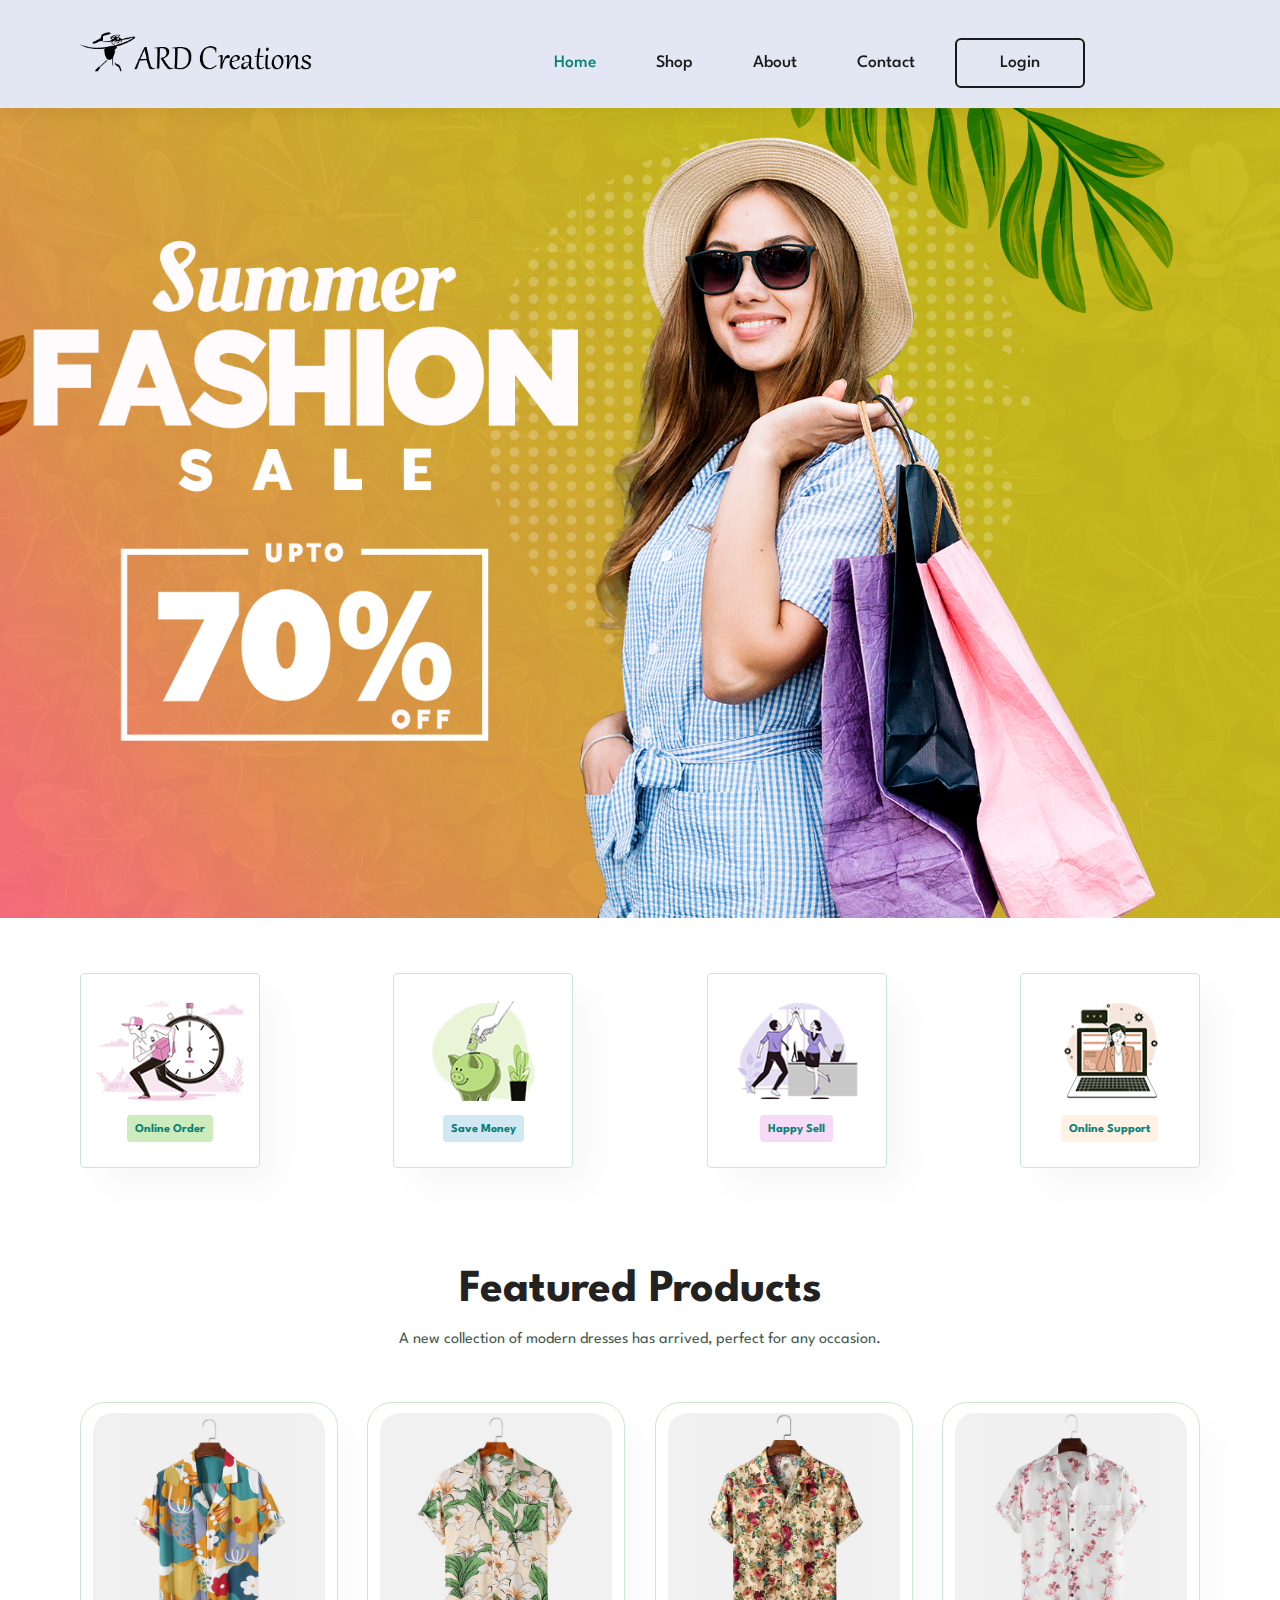
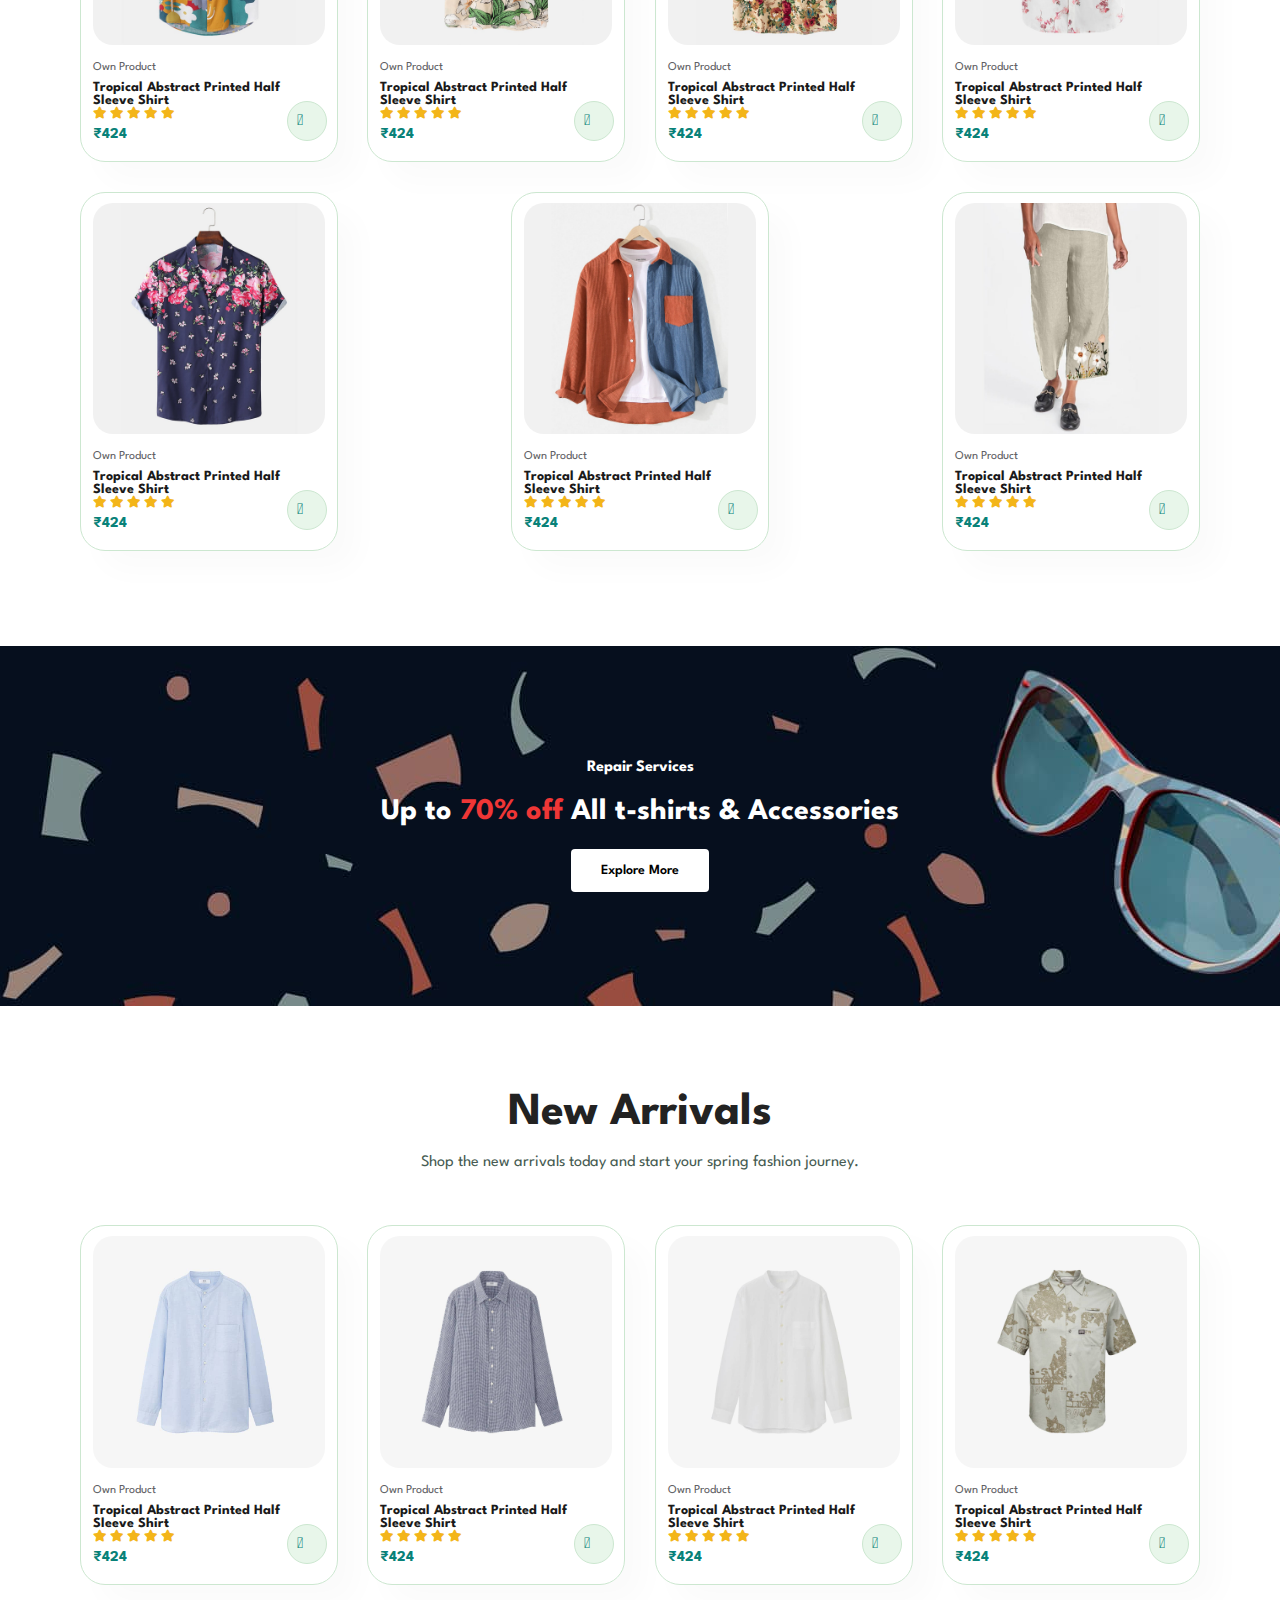
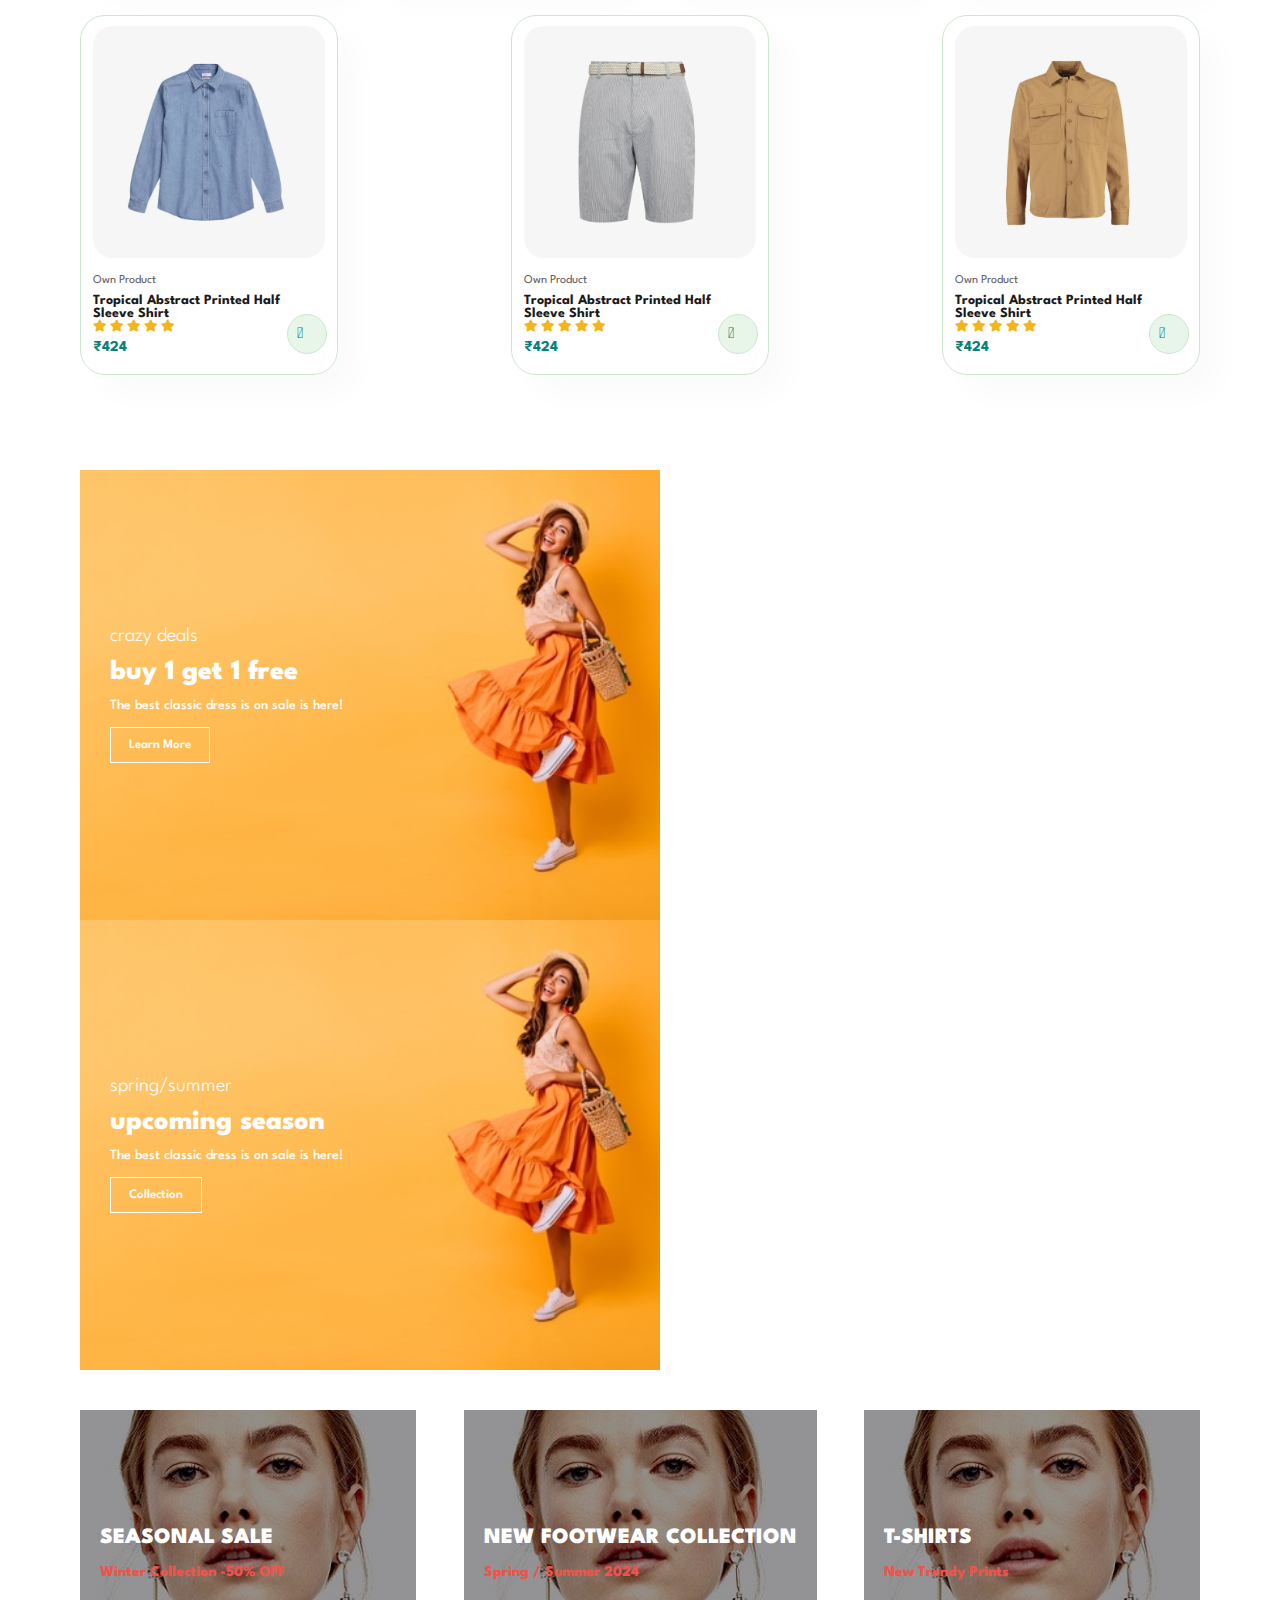
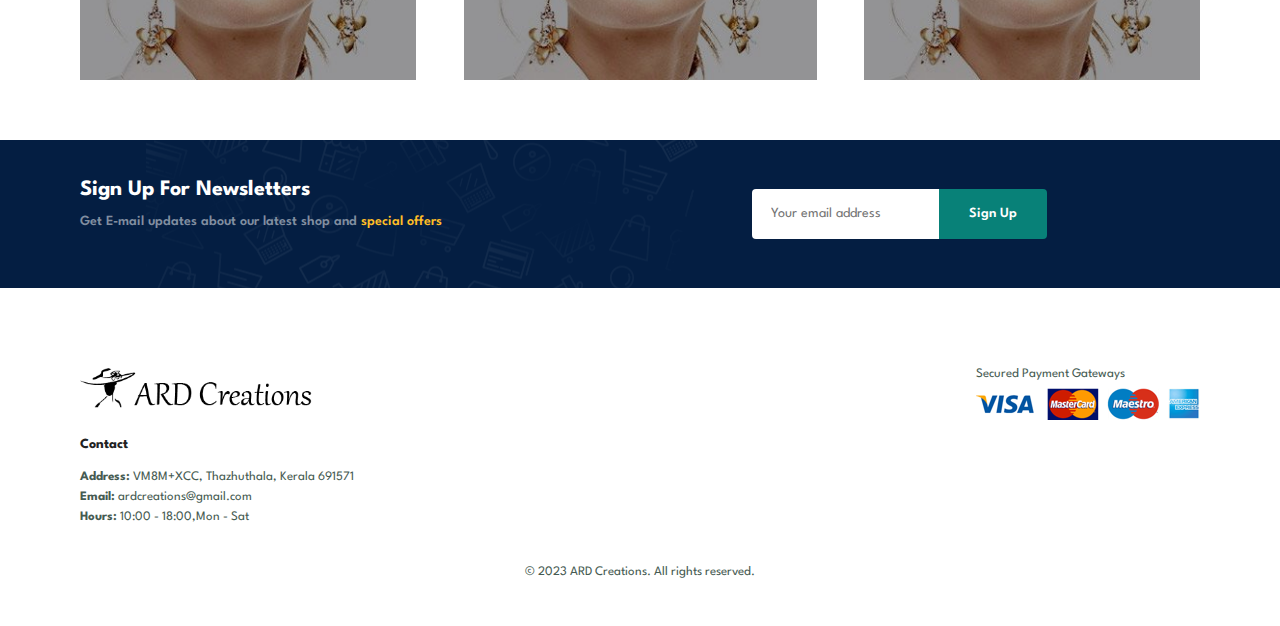
<file: index.html>
<!DOCTYPE html>
<html lang="en">

    <head>
        <meta charset="UTF-8">
        <meta http-equiv="X-UA-Compatible" content="IE=edge">
        <meta name="viewport" content="width=device-width, initial-scale=1.0">
        <title>ARD Creations</title>
        <link rel="stylesheet" href="https://pro.fontawesome.com/releases/v5.10.0/css/all.css" />
        <link rel="stylesheet" href="style.css">
    </head>

    <body>
        <section id="header">
            <a href="index.html"><img src="img/logo.png" class="logo" alt="ARD Creations"></a>
            <div>
                <ul id="navbar">
                    <li><a class="active" href="index.html">Home</a></li>
                    <li><a href="shop.html">Shop</a></li>
                    <li><a href="about.html">About</a></li>
                    <li><a href="contact.html">Contact</a></li>
                    <li><button onclick="window.location.href='login-signup.html'" class="btnLogin-popup">Login</button></li>
                    <li><a id="lg-bag" href="cart.html"><i class="far fa-shopping-bag fa-2x"></i></a></li>
                    <a href="#" id="close"><i class="far fa-times fa-2x"></i></a>
                </ul>
            </div>
            <div id="mobile">
                <a href="cart.html"><i class="far fa-shopping-bag fa-2x"></i></a>
                <i id="bar" class="fas fa-outdent fa-2x"></i>
            </div>
        </section>

        <section id="sale">
            <!--Image linked in css -->
        </section>

        <section id="feature" class="section-p1">
            <div class="fe-box">
                <img src="img/features/f2.png" alt="Online Order">
                <h6>Online Order</h6>
            </div>
            <div class="fe-box">
                <img src="img/features/f3.png" alt="Save Money">
                <h6>Save Money</h6>
            </div>
            <div class="fe-box">
                <img src="img/features/f5.png" alt="Happy sell">
                <h6>Happy Sell</h6>
            </div>
            <div class="fe-box">
                <img src="img/features/f6.png" alt="Online Support">
                <h6>Online Support</h6>
            </div>
        </section>

        <section id="product1" class="section-p1">
            <h2>Featured Products</h2>
            <p>A new collection of modern dresses has arrived, perfect for any occasion.</p>
            <div class="product-container">
                <div class="product">
                    <img src="img/products/f1.jpg" alt="">
                    <div class="description">
                        <span>Own Product</span>
                        <h5>Tropical Abstract Printed Half Sleeve Shirt</h5>
                        <div class="star">
                            <i class="fas fa-star"></i>
                            <i class="fas fa-star"></i>
                            <i class="fas fa-star"></i>
                            <i class="fas fa-star"></i>
                            <i class="fas fa-star"></i>
                            <h4>₹424</h4>
                        </div>
                        <i class="fal fa-shopping-cart cart"></i>
                    </div>
                </div>
                <div class="product">
                    <img src="img/products/f2.jpg" alt="">
                    <div class="description">
                        <span>Own Product</span>
                        <h5>Tropical Abstract Printed Half Sleeve Shirt</h5>
                        <div class="star">
                            <i class="fas fa-star"></i>
                            <i class="fas fa-star"></i>
                            <i class="fas fa-star"></i>
                            <i class="fas fa-star"></i>
                            <i class="fas fa-star"></i>
                            <h4>₹424</h4>
                        </div>
                        <i class="fal fa-shopping-cart cart"></i>
                    </div>
                </div>
                <div class="product">
                    <img src="img/products/f3.jpg" alt="">
                    <div class="description">
                        <span>Own Product</span>
                        <h5>Tropical Abstract Printed Half Sleeve Shirt</h5>
                        <div class="star">
                            <i class="fas fa-star"></i>
                            <i class="fas fa-star"></i>
                            <i class="fas fa-star"></i>
                            <i class="fas fa-star"></i>
                            <i class="fas fa-star"></i>
                            <h4>₹424</h4>
                        </div>
                        <i class="fal fa-shopping-cart cart"></i>
                    </div>
                </div>
                <div class="product">
                    <img src="img/products/f4.jpg" alt="">
                    <div class="description">
                        <span>Own Product</span>
                        <h5>Tropical Abstract Printed Half Sleeve Shirt</h5>
                        <div class="star">
                            <i class="fas fa-star"></i>
                            <i class="fas fa-star"></i>
                            <i class="fas fa-star"></i>
                            <i class="fas fa-star"></i>
                            <i class="fas fa-star"></i>
                            <h4>₹424</h4>
                        </div>
                        <i class="fal fa-shopping-cart cart"></i>
                    </div>
                </div>
                <div class="product">
                    <img src="img/products/f5.jpg" alt="">
                    <div class="description">
                        <span>Own Product</span>
                        <h5>Tropical Abstract Printed Half Sleeve Shirt</h5>
                        <div class="star">
                            <i class="fas fa-star"></i>
                            <i class="fas fa-star"></i>
                            <i class="fas fa-star"></i>
                            <i class="fas fa-star"></i>
                            <i class="fas fa-star"></i>
                            <h4>₹424</h4>
                        </div>
                        <i class="fal fa-shopping-cart cart"></i>
                    </div>
                </div>
                <div class="product">
                    <img src="img/products/f6.jpg" alt="">
                    <div class="description">
                        <span>Own Product</span>
                        <h5>Tropical Abstract Printed Half Sleeve Shirt</h5>
                        <div class="star">
                            <i class="fas fa-star"></i>
                            <i class="fas fa-star"></i>
                            <i class="fas fa-star"></i>
                            <i class="fas fa-star"></i>
                            <i class="fas fa-star"></i>
                            <h4>₹424</h4>
                        </div>
                        <i class="fal fa-shopping-cart cart"></i>
                    </div>
                </div>
                <div class="product">
                    <img src="img/products/f7.jpg" alt="">
                    <div class="description">
                        <span>Own Product</span>
                        <h5>Tropical Abstract Printed Half Sleeve Shirt</h5>
                        <div class="star">
                            <i class="fas fa-star"></i>
                            <i class="fas fa-star"></i>
                            <i class="fas fa-star"></i>
                            <i class="fas fa-star"></i>
                            <i class="fas fa-star"></i>
                            <h4>₹424</h4>
                        </div>
                        <i class="fal fa-shopping-cart cart"></i>
                    </div>
                </div>
            </div>
        </section>

        <section id="banner" class="section-m1">
            <h4>Repair Services</h4>
            <h2>Up to <span>70% off</span> All t-shirts & Accessories</h2>
            <button class="normal">Explore More</button>
        </section>
        
        <section id="product1" class="section-p1">
            <h2>New Arrivals</h2>
            <p>Shop the new arrivals today and start your spring fashion journey.</p>
            <div class="product-container">
                <div class="product">
                    <img src="img/products/n1.jpg" alt="">
                    <div class="description">
                        <span>Own Product</span>
                        <h5>Tropical Abstract Printed Half Sleeve Shirt</h5>
                        <div class="star">
                            <i class="fas fa-star"></i>
                            <i class="fas fa-star"></i>
                            <i class="fas fa-star"></i>
                            <i class="fas fa-star"></i>
                            <i class="fas fa-star"></i>
                            <h4>₹424</h4>
                        </div>
                        <i class="fal fa-shopping-cart cart"></i>
                    </div>
                </div>
                <div class="product">
                    <img src="img/products/n2.jpg" alt="">
                    <div class="description">
                        <span>Own Product</span>
                        <h5>Tropical Abstract Printed Half Sleeve Shirt</h5>
                        <div class="star">
                            <i class="fas fa-star"></i>
                            <i class="fas fa-star"></i>
                            <i class="fas fa-star"></i>
                            <i class="fas fa-star"></i>
                            <i class="fas fa-star"></i>
                            <h4>₹424</h4>
                        </div>
                        <i class="fal fa-shopping-cart cart"></i>
                    </div>
                </div>
                <div class="product">
                    <img src="img/products/n3.jpg" alt="">
                    <div class="description">
                        <span>Own Product</span>
                        <h5>Tropical Abstract Printed Half Sleeve Shirt</h5>
                        <div class="star">
                            <i class="fas fa-star"></i>
                            <i class="fas fa-star"></i>
                            <i class="fas fa-star"></i>
                            <i class="fas fa-star"></i>
                            <i class="fas fa-star"></i>
                            <h4>₹424</h4>
                        </div>
                        <i class="fal fa-shopping-cart cart"></i>
                    </div>
                </div>
                <div class="product">
                    <img src="img/products/n4.jpg" alt="">
                    <div class="description">
                        <span>Own Product</span>
                        <h5>Tropical Abstract Printed Half Sleeve Shirt</h5>
                        <div class="star">
                            <i class="fas fa-star"></i>
                            <i class="fas fa-star"></i>
                            <i class="fas fa-star"></i>
                            <i class="fas fa-star"></i>
                            <i class="fas fa-star"></i>
                            <h4>₹424</h4>
                        </div>
                        <i class="fal fa-shopping-cart cart"></i>
                    </div>
                </div>
                <div class="product">
                    <img src="img/products/n5.jpg" alt="">
                    <div class="description">
                        <span>Own Product</span>
                        <h5>Tropical Abstract Printed Half Sleeve Shirt</h5>
                        <div class="star">
                            <i class="fas fa-star"></i>
                            <i class="fas fa-star"></i>
                            <i class="fas fa-star"></i>
                            <i class="fas fa-star"></i>
                            <i class="fas fa-star"></i>
                            <h4>₹424</h4>
                        </div>
                        <i class="fal fa-shopping-cart cart"></i>
                    </div>
                </div>
                <div class="product">
                    <img src="img/products/n6.jpg" alt="">
                    <div class="description">
                        <span>Own Product</span>
                        <h5>Tropical Abstract Printed Half Sleeve Shirt</h5>
                        <div class="star">
                            <i class="fas fa-star"></i>
                            <i class="fas fa-star"></i>
                            <i class="fas fa-star"></i>
                            <i class="fas fa-star"></i>
                            <i class="fas fa-star"></i>
                            <h4>₹424</h4>
                        </div>
                        <i class="fal fa-shopping-cart cart"></i>
                    </div>
                </div>
                <div class="product">
                    <img src="img/products/n7.jpg" alt="">
                    <div class="description">
                        <span>Own Product</span>
                        <h5>Tropical Abstract Printed Half Sleeve Shirt</h5>
                        <div class="star">
                            <i class="fas fa-star"></i>
                            <i class="fas fa-star"></i>
                            <i class="fas fa-star"></i>
                            <i class="fas fa-star"></i>
                            <i class="fas fa-star"></i>
                            <h4>₹424</h4>
                        </div>
                        <i class="fal fa-shopping-cart cart"></i>
                    </div>
                </div>
            </div>
        </section>

        <section id="sm-banner" class="section-p1">

            <div class="banner-box">
                <h4>crazy deals</h4>
                <h2>buy 1 get 1 free</h2>
                <span>The best classic dress is on sale is here!</span>
                <button class="white">Learn More</button>
            </div>

            <div class="banner-box">
                <!-- image : b10.jpg -->
                <h4>spring/summer</h4>
                <h2>upcoming season</h2>
                <span>The best classic dress is on sale is here!</span>
                <button class="white">Collection</button>
            </div>

        </section>

        <section id="banner-small">

            <div class="banner-box">
                <h2>SEASONAL SALE</h2>
                <h3>Winter Collection -50% OFF</h3>
            </div>

            <div class="banner-box">
                <!-- image: b4.jpg -->
                <h2>NEW FOOTWEAR COLLECTION</h2>
                <h3>Spring / Summer 2024</h3>
            </div>

            <div class="banner-box">
                <!-- image:b15.jpg -->
                <h2>T-SHIRTS</h2>
                <h3>New Trendy Prints</h3>
            </div>

        </section>

        

        <section id="newsletter" class="section-p1 section-m1">
            <div class="newstext">
                <h4>Sign Up For Newsletters</h4>
                <p>Get E-mail updates about our latest shop and <span>special offers</span></p>
            </div>
            <div class="form">
                <label>
                    <input placeholder="Your email address" type="text">
                </label>
                <button class="normal">Sign Up</button>
            </div>
        </section>

        <footer class="section-p1">
            <div class="col">
                <img class="logo" src="img/logo.png" alt="ARD Creations">
                <h4>Contact</h4>
                <p><strong>Address: </strong>VM8M+XCC, Thazhuthala, Kerala 691571</p>
                <p><strong>Email: </strong>ardcreations@gmail.com</p>
                <p><strong>Hours: </strong>10:00 - 18:00,Mon - Sat</p>
            </div>
            <div class="col install">
                <p>Secured Payment Gateways</p>
                <img src="img/pay/pay.png" alt="VISA, MasterCard, Maestro">
            </div>
            <div class="copyright">
                <br>
                <p>© 2023 ARD Creations. All rights reserved.</p>
            </div>
        </footer>

        <script src="script.js"></script>
    </body>

</html>
</file>
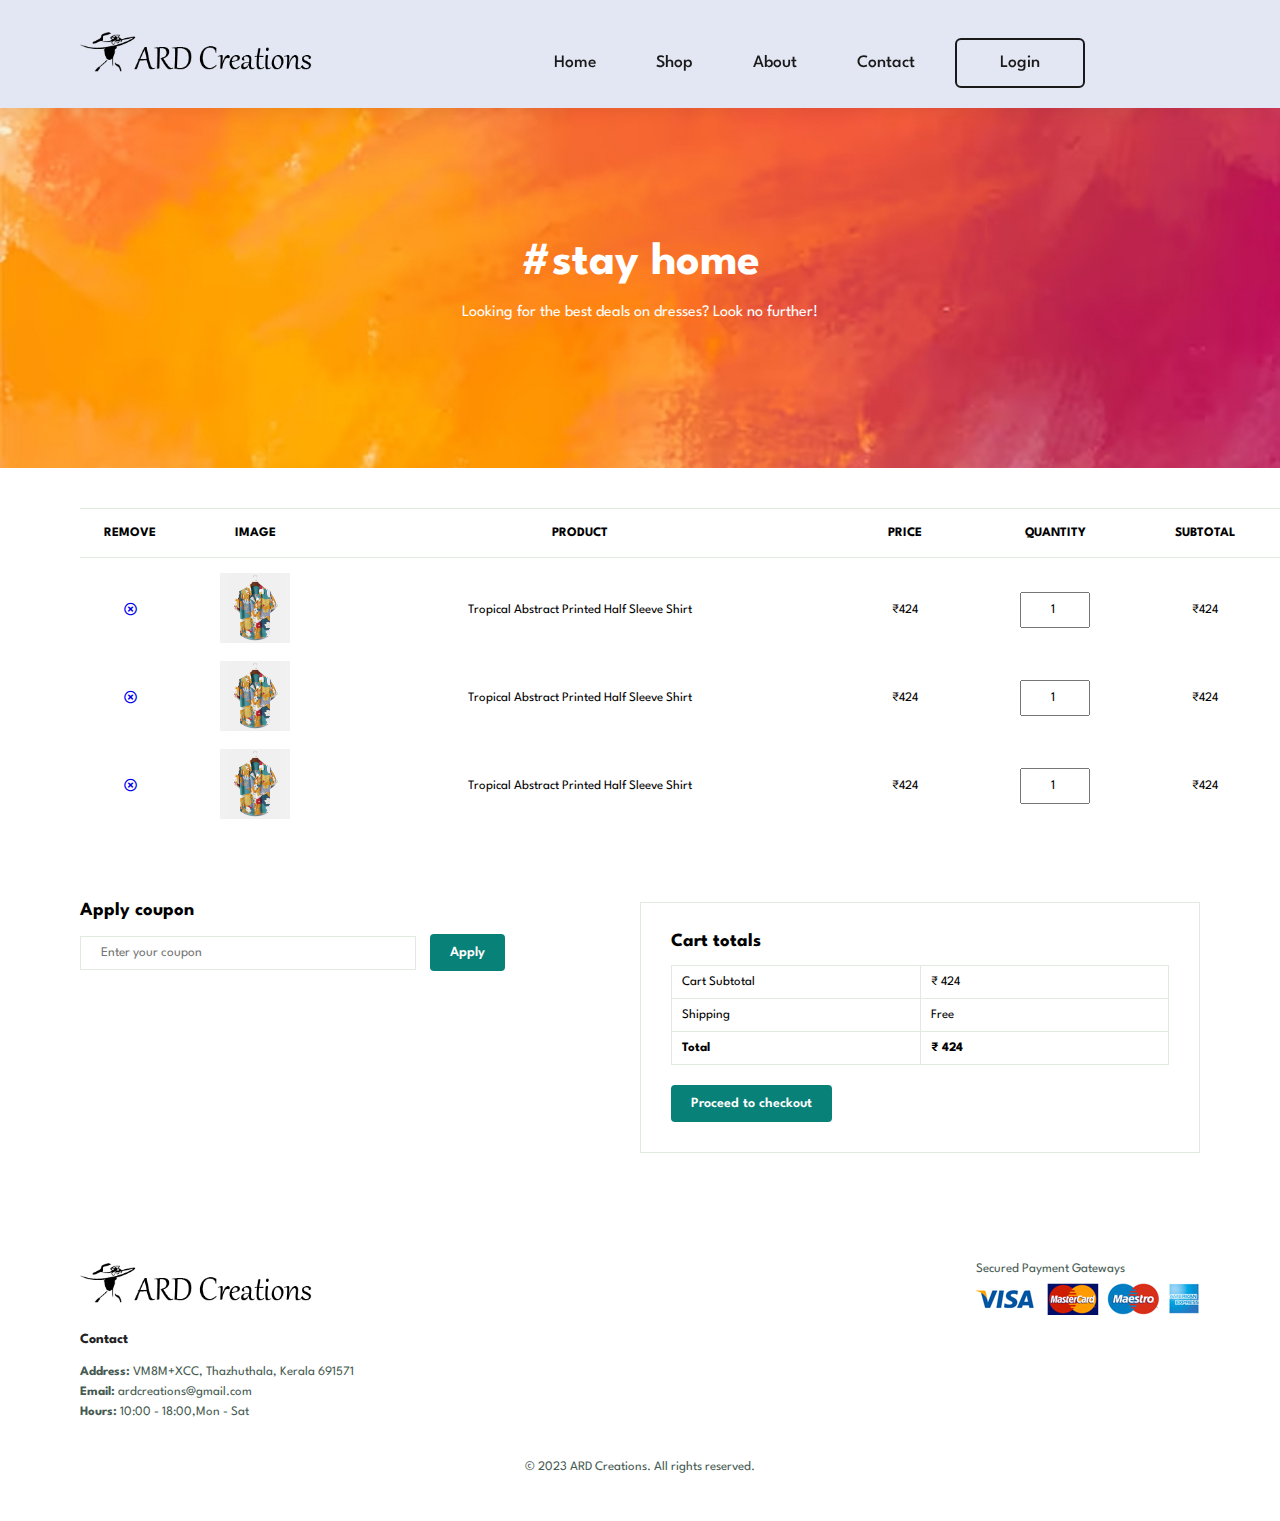
<file: cart.html>
<!DOCTYPE html>
<html lang="en">

<head>
    <meta charset="UTF-8">
    <meta http-equiv="X-UA-Compatible" content="IE=edge">
    <meta name="viewport" content="width=device-width, initial-scale=1.0">
    <title>Shop</title>
    <link rel="stylesheet" href="https://pro.fontawesome.com/releases/v5.10.0/css/all.css" />
    <link rel="stylesheet" href="style.css">

</head>

<body>
<section id="header">
    <a href="index.html"><img src="img/logo.png" class="logo" alt="ARD Creations"></a>
    <div>
        <ul id="navbar">
            <li><a href="index.html">Home</a></li>
            <li><a href="shop.html">Shop</a></li>
            <li><a href="about.html">About</a></li>
            <li><a href="contact.html">Contact</a></li>
            <li><button onclick="window.location.href='login-signup.html'" class="btnLogin-popup">Login</button>
            </li>
            <li><a class="active" id="lg-bag" href="cart.html"><i class="far fa-shopping-bag fa-2x"></i></a></li>
            <a href="#" id="close"><i class="far fa-times fa-2x"></i></a>
        </ul>
    </div>
    <div id="mobile">
        <a href="cart.html"><i class="far fa-shopping-bag fa-2x"></i></a>
        <i id="bar" class="fas fa-outdent fa-2x"></i>
    </div>
</section>

<section id="page-header">
    <h2>#stay home</h2>
    <p>Looking for the best deals on dresses? Look no further!</p>
    <!--Image linked in css-->
</section>

<section id="cart" class="section-p1">
    <table width="100%">
        <thead>
        <tr>
            <td>Remove</td>
            <td>Image</td>
            <td>Product</td>
            <td>Price</td>
            <td>Quantity</td>
            <td>Subtotal</td>
        </tr>
        </thead>
        <tbody>
        <tr>
            <td><a href="#"><i class="far fa-times-circle"></i></a></td>
            <td><img src="img/products/f1.jpg"></td>
            <td>Tropical Abstract Printed Half Sleeve Shirt</td>
            <td>₹424</td>
            <td><input type="number" value="1"></td>
            <td>₹424</td>
        </tr>
        <tr>
            <td><a href="#"><i class="far fa-times-circle"></i></a></td>
            <td><img src="img/products/f1.jpg"></td>
            <td>Tropical Abstract Printed Half Sleeve Shirt</td>
            <td>₹424</td>
            <td><input type="number" value="1"></td>
            <td>₹424</td>
        </tr>
        <tr>
            <td><a href="#"><i class="far fa-times-circle"></i></a></td>
            <td><img src="img/products/f1.jpg"></td>
            <td>Tropical Abstract Printed Half Sleeve Shirt</td>
            <td>₹424</td>
            <td><input type="number" value="1"></td>
            <td>₹424</td>
        </tr>
        </tbody>
    </table>

</section>
<section id="cart-add" class="section-p1">
    <div id="coupon">
        <h3>Apply coupon</h3>
        <div>
            <input type="text" placeholder="Enter your coupon">
            <button class="normal">Apply</button>
        </div>
    </div>
    <div id="subtotal">
        <h3> Cart totals</h3>
        <table>
            <tr>
                <td>Cart Subtotal</td>
                <td>₹ 424</td>
            </tr>
            <tr>
                <td>Shipping</td>
                <td>Free</td>
            </tr>
            <tr>
                <td><strong>Total</strong></td>
                <td><strong>₹ 424</strong></td>
            </tr>
        </table>
        <button class="normal">Proceed to checkout</button>
    </div>
</section>
<footer class="section-p1">
    <div class="col">
        <img class="logo" src="img/logo.png" alt="ARD Creations">
        <h4>Contact</h4>
        <p><strong>Address: </strong>VM8M+XCC, Thazhuthala, Kerala 691571</p>
        <p><strong>Email: </strong>ardcreations@gmail.com</p>
        <p><strong>Hours: </strong>10:00 - 18:00,Mon - Sat</p>
    </div>
    <div class="col install">
        <p>Secured Payment Gateways</p>
        <img src="img/pay/pay.png" alt="VISA, MasterCard, Maestro">
    </div>
    <div class="copyright">
        <br>
        <p>© 2023 ARD Creations. All rights reserved.</p>
    </div>
</footer>

<script src="script.js"></script>
</body>

</html>
</file>
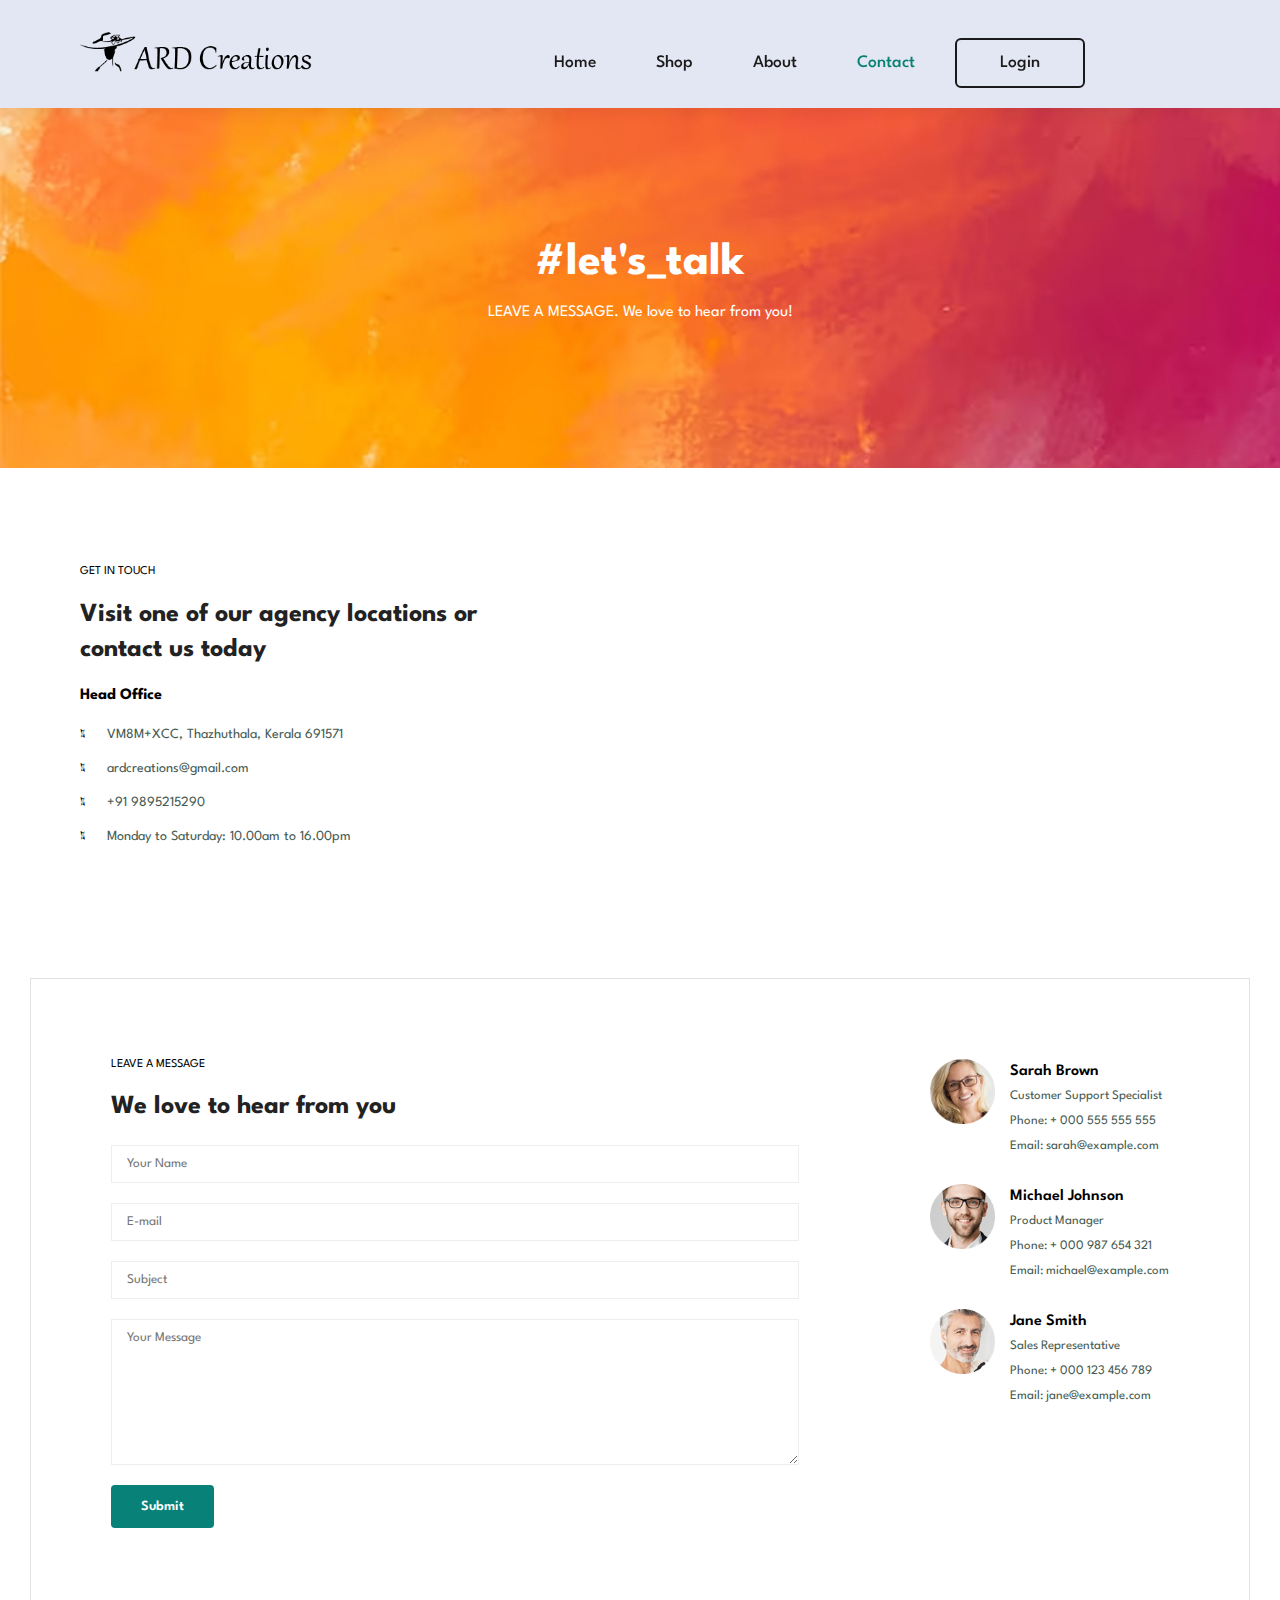
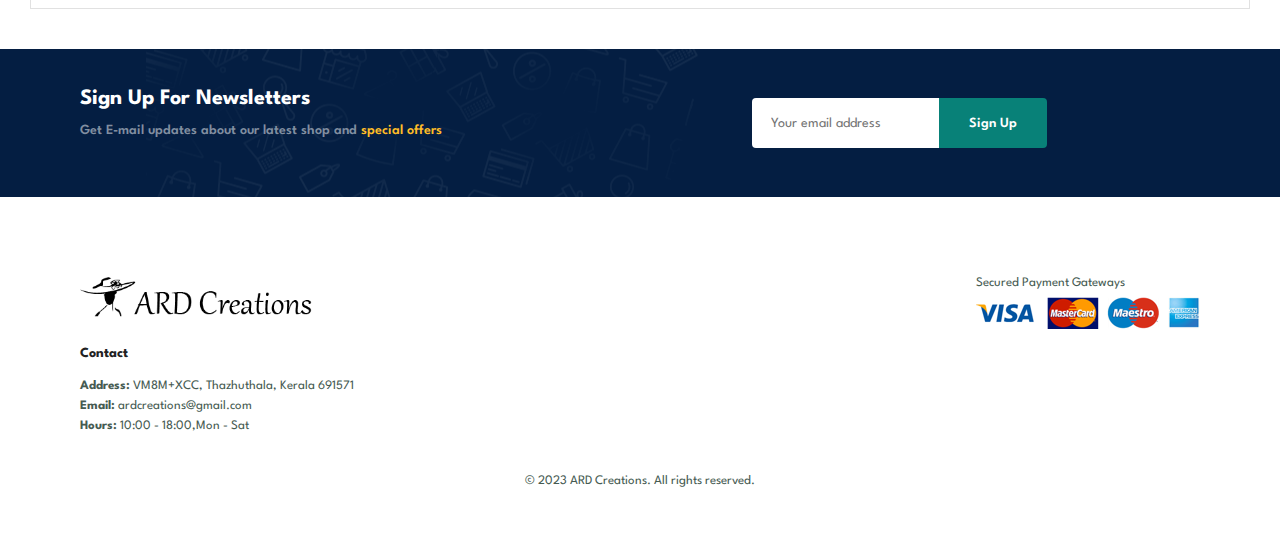
<file: contact.html>
<!DOCTYPE html>
<html lang="en">

<head>
    <meta charset="UTF-8">
    <meta http-equiv="X-UA-Compatible" content="IE=edge">
    <meta name="viewport" content="width=device-width, initial-scale=1.0">
    <title>Contact</title>

    <link rel="stylesheet" href="https://pro.fontawesome.com/releases/v5.10.0/css/all.css" />

    <link rel="stylesheet" href="style.css">
</head>

<body>
    <section id="header">
        <a href="index.html"><img src="img/logo.png" class="logo" alt="ARD Creations"></a>
        <div>
            <ul id="navbar">
                <li><a href="index.html">Home</a></li>
                <li><a href="shop.html">Shop</a></li>
                <li><a href="about.html">About</a></li>
                <li><a class="active" href="contact.html">Contact</a></li>
                <li><button onclick="window.location.href='login-signup.html'" class="btnLogin-popup">Login</button>
                </li>
                <li><a id="lg-bag" href="cart.html"><i class="far fa-shopping-bag fa-2x"></i></a></li>
                <a href="#" id="close"><i class="far fa-times fa-2x"></i></a>
            </ul>
        </div>
        <div id="mobile">
            <a href="cart.html"><i class="far fa-shopping-bag fa-2x"></i></a>
            <i id="bar" class="fas fa-outdent fa-2x"></i>
        </div>
    </section>

    <section id="page-header">
        <h2>#let's_talk</h2>
        <p>LEAVE A MESSAGE. We love to hear from you!</p>
        <!--Image linked in css-->
    </section>

    <section id="contact-details" class="section-p1">
        <div class="details">
            <span>GET IN TOUCH</span>
            <h2>Visit one of our agency locations or contact us today</h2>
            <h3>Head Office</h3>
            <div>
                <li>
                    <i class="fal fa-map"></i>
                    <p>VM8M+XCC, Thazhuthala, Kerala 691571</p>
                </li>
                <li>
                    <i class="fal fa-envelope"></i>
                    <p>ardcreations@gmail.com</p>
                </li>
                <li>
                    <i class="fal fa-phone-alt"></i>
                    <p>+91 9895215290</p>
                </li>
                <li>
                    <i class="fal fa-clock"></i>
                    <p>Monday to Saturday: 10.00am to 16.00pm</p>
                </li>
            </div>
        </div>
        <div class="map">
            <iframe
                src="https://www.google.com/maps/embed?pb=!1m18!1m12!1m3!1d3942.130434915329!2d76.68094377409984!3d8.867447491498789!2m3!1f0!2f0!3f0!3m2!1i1024!2i768!4f13.1!3m3!1m2!1s0x3b05e316c6cc4705%3A0xf2f4f13b72a7bec!2sARD%20Creations!5e0!3m2!1sen!2sin!4v1712597773380!5m2!1sen!2sin"
                width="600" height="450" style="border:0;" allowfullscreen="" loading="lazy"
                referrerpolicy="no-referrer-when-downgrade"></iframe>
        </div>
    </section>

    <section id="form-details">
        <form action="">
            <span>LEAVE A MESSAGE</span>
            <h2>We love to hear from you</h2>
            <input type="text" placeholder="Your Name">
            <input type="text" placeholder="E-mail">
            <input type="text" placeholder="Subject">
            <textarea name="" id="" cols="30" rows="10" placeholder="Your Message"></textarea>
            <button class="normal">Submit</button>
        </form>


        <div class="people">
            <div><img src="img/people/3.png" alt="">
                <p><span>Sarah Brown</span> Customer Support Specialist <br> Phone: + 000 555 555 555 <br> Email:
                    sarah@example.com
                </p>
            </div>
            <div>
                <img src="img/people/2.png" alt="">
                <p><span>Michael Johnson</span> Product Manager <br> Phone: + 000 987 654 321 <br> Email:
                    michael@example.com
                </p>
            </div>
            <div>
                <img src="img/people/1.png" alt="">
                <p>
                    <span>Jane Smith</span> Sales Representative <br> Phone: + 000 123 456 789 <br> Email:
                    jane@example.com
                </p>
            </div>

        </div>

    </section>



    <section id="newsletter" class="section-p1 section-m1">
        <div class="newstext">
            <h4>Sign Up For Newsletters</h4>
            <p>Get E-mail updates about our latest shop and <span>special offers</span></p>
        </div>
        <div class="form">
            <label>
                <input placeholder="Your email address" type="text">
            </label>
            <button class="normal">Sign Up</button>
        </div>
    </section>

    <footer class="section-p1">
        <div class="col">
            <img class="logo" src="img/logo.png" alt="ARD Creations">
            <h4>Contact</h4>
            <p><strong>Address: </strong>VM8M+XCC, Thazhuthala, Kerala 691571</p>
            <p><strong>Email: </strong>ardcreations@gmail.com</p>
            <p><strong>Hours: </strong>10:00 - 18:00,Mon - Sat</p>
        </div>
        <div class="col install">
            <p>Secured Payment Gateways</p>
            <img src="img/pay/pay.png" alt="VISA, MasterCard, Maestro">
        </div>
        <div class="copyright">
            <br>
            <p>© 2023 ARD Creations. All rights reserved.</p>
        </div>
    </footer>




    <script src="script.js"></script>

</body>

</html>
</file>
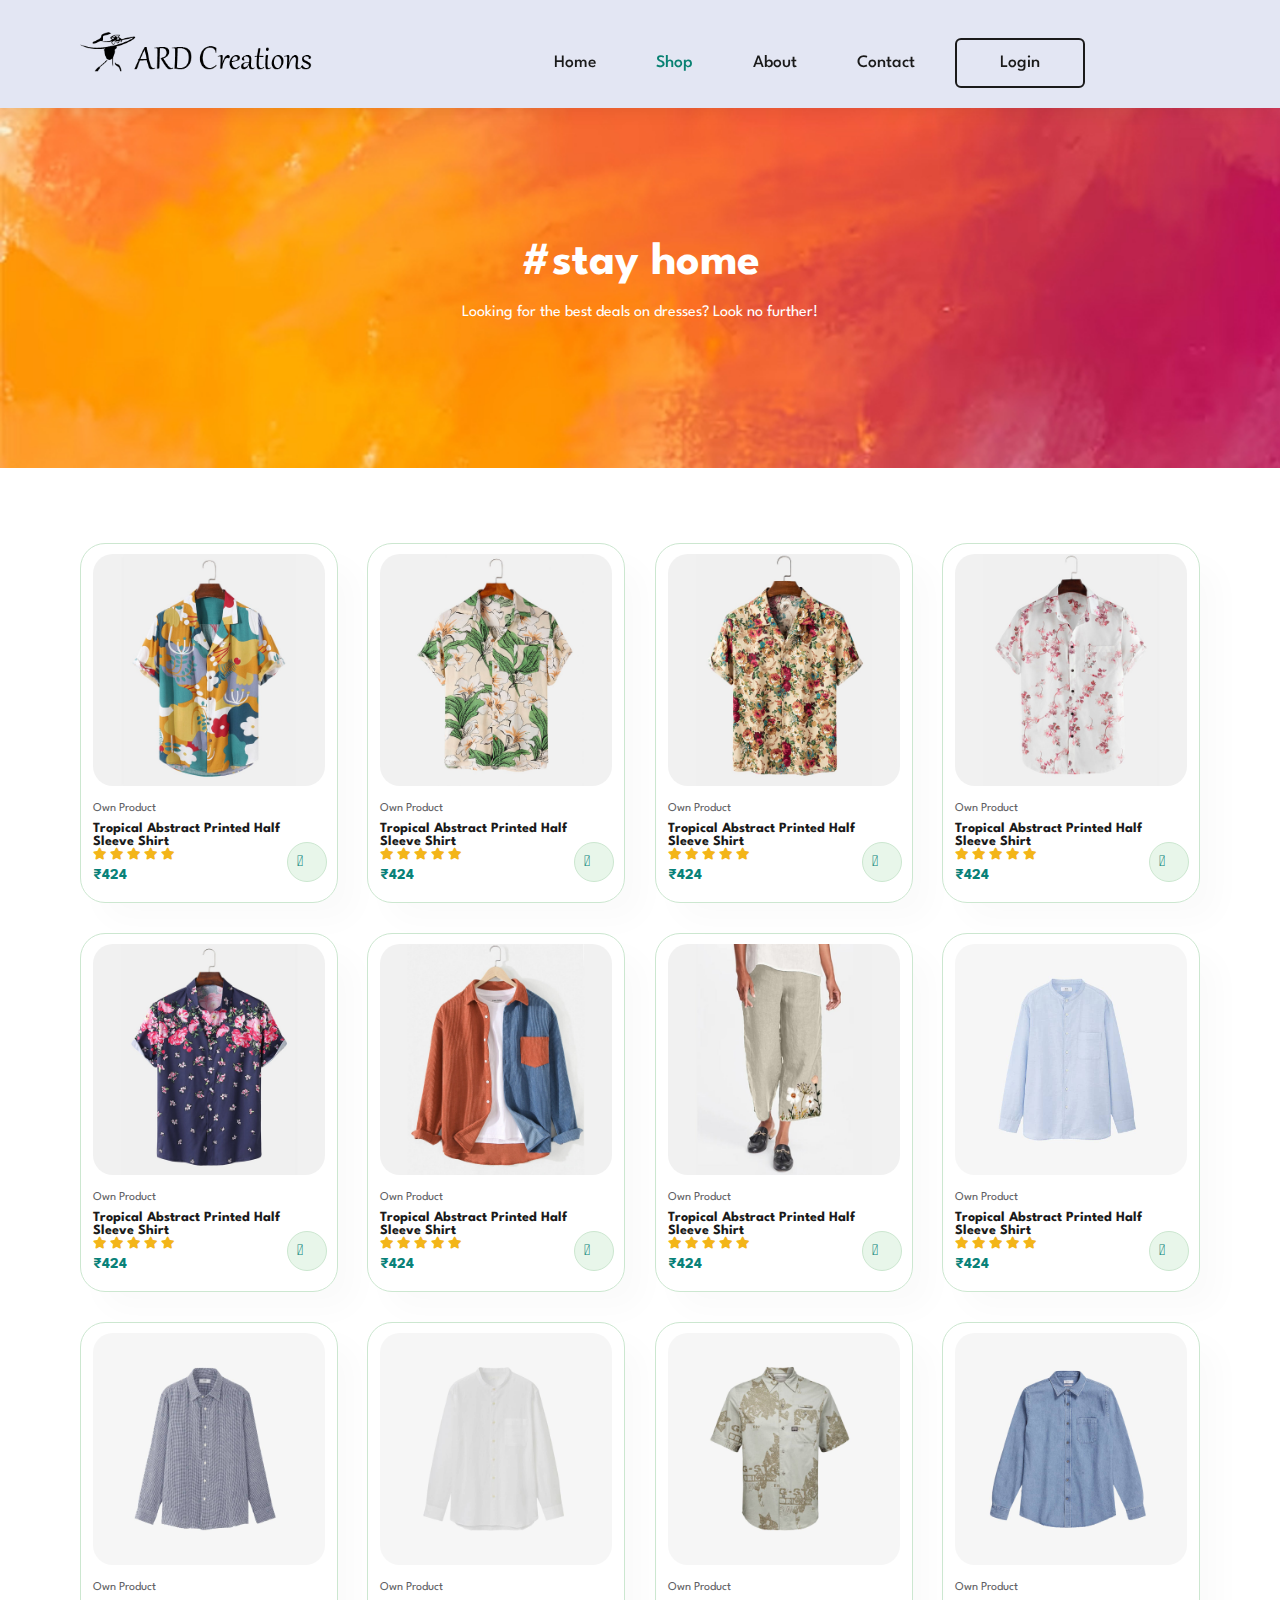
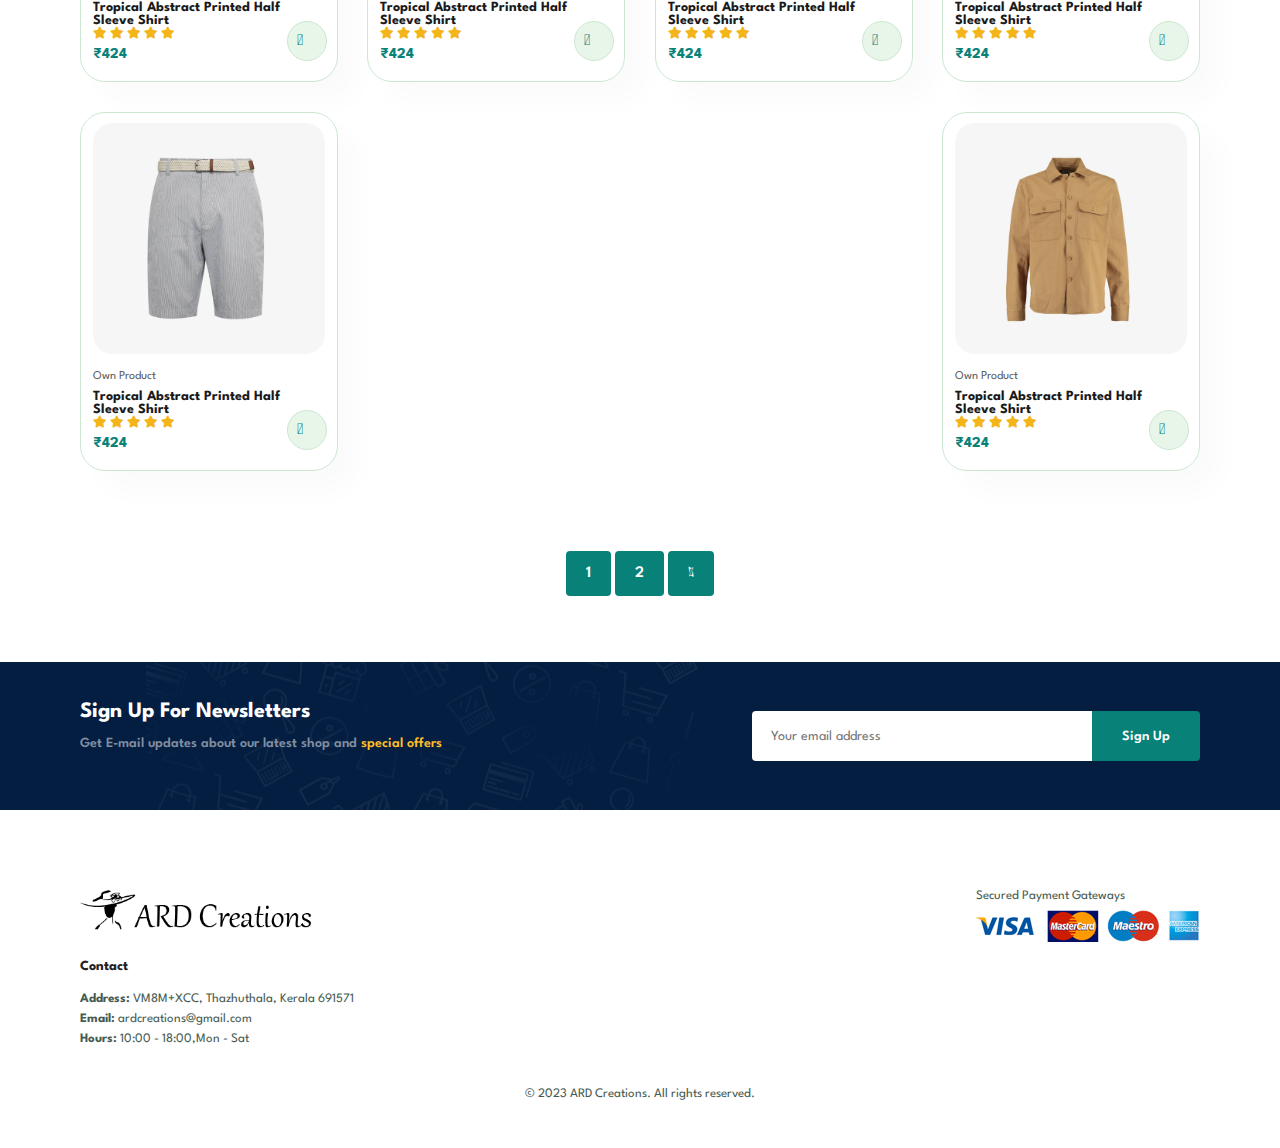
<file: shop.html>
<!DOCTYPE html>
<html lang="en">

<head>
    <meta charset="UTF-8">
    <meta http-equiv="X-UA-Compatible" content="IE=edge">
    <meta name="viewport" content="width=device-width, initial-scale=1.0">
    <title>Shop</title>
    <link rel="stylesheet" href="https://pro.fontawesome.com/releases/v5.10.0/css/all.css" />
    <link rel="stylesheet" href="style.css">
</head>

<body>
    <section id="header">
        <a href="index.html"><img src="img/logo.png" class="logo" alt="ARD Creations"></a>
        <div>
            <ul id="navbar">
                <li><a href="index.html">Home</a></li>
                <li><a class="active" href="shop.html">Shop</a></li>
                <li><a href="about.html">About</a></li>
                <li><a href="contact.html">Contact</a></li>
                <li><button onclick="window.location.href='login-signup.html'" class="btnLogin-popup">Login</button>
                </li>
                <li><a id="lg-bag" href="cart.html"><i class="far fa-shopping-bag fa-2x"></i></a></li>
                <a href="#" id="close"><i class="far fa-times fa-2x"></i></a>
            </ul>
        </div>
        <div id="mobile">
            <a href="cart.html"><i class="far fa-shopping-bag fa-2x"></i></a>
            <i id="bar" class="fas fa-outdent fa-2x"></i>
        </div>
    </section>
    <section id="page-header">
        <h2>#stay home</h2>
        <p>Looking for the best deals on dresses? Look no further!</p>
        <!--Image linked in css-->
    </section>
    <section id="product1" class="section-p1">
        <div class="product-container">
            <div class="product" onclick="window.location.href='sproduct.html'">
                <img src="img/products/f1.jpg" alt="">
                <div class="description">
                    <span>Own Product</span>
                    <h5>Tropical Abstract Printed Half Sleeve Shirt</h5>
                    <div class="star">
                        <i class="fas fa-star"></i>
                        <i class="fas fa-star"></i>
                        <i class="fas fa-star"></i>
                        <i class="fas fa-star"></i>
                        <i class="fas fa-star"></i>
                        <h4>₹424</h4>
                    </div>
                    <i class="fal fa-shopping-cart cart"></i>
                </div>
            </div>
            <div class="product">
                <img src="img/products/f2.jpg" alt="">
                <div class="description">
                    <span>Own Product</span>
                    <h5>Tropical Abstract Printed Half Sleeve Shirt</h5>
                    <div class="star">
                        <i class="fas fa-star"></i>
                        <i class="fas fa-star"></i>
                        <i class="fas fa-star"></i>
                        <i class="fas fa-star"></i>
                        <i class="fas fa-star"></i>
                        <h4>₹424</h4>
                    </div>
                    <i class="fal fa-shopping-cart cart"></i>
                </div>
            </div>
            <div class="product">
                <img src="img/products/f3.jpg" alt="">
                <div class="description">
                    <span>Own Product</span>
                    <h5>Tropical Abstract Printed Half Sleeve Shirt</h5>
                    <div class="star">
                        <i class="fas fa-star"></i>
                        <i class="fas fa-star"></i>
                        <i class="fas fa-star"></i>
                        <i class="fas fa-star"></i>
                        <i class="fas fa-star"></i>
                        <h4>₹424</h4>
                    </div>
                    <i class="fal fa-shopping-cart cart"></i>
                </div>
            </div>
            <div class="product">
                <img src="img/products/f4.jpg" alt="">
                <div class="description">
                    <span>Own Product</span>
                    <h5>Tropical Abstract Printed Half Sleeve Shirt</h5>
                    <div class="star">
                        <i class="fas fa-star"></i>
                        <i class="fas fa-star"></i>
                        <i class="fas fa-star"></i>
                        <i class="fas fa-star"></i>
                        <i class="fas fa-star"></i>
                        <h4>₹424</h4>
                    </div>
                    <i class="fal fa-shopping-cart cart"></i>
                </div>
            </div>
            <div class="product">
                <img src="img/products/f5.jpg" alt="">
                <div class="description">
                    <span>Own Product</span>
                    <h5>Tropical Abstract Printed Half Sleeve Shirt</h5>
                    <div class="star">
                        <i class="fas fa-star"></i>
                        <i class="fas fa-star"></i>
                        <i class="fas fa-star"></i>
                        <i class="fas fa-star"></i>
                        <i class="fas fa-star"></i>
                        <h4>₹424</h4>
                    </div>
                    <i class="fal fa-shopping-cart cart"></i>
                </div>
            </div>
            <div class="product">
                <img src="img/products/f6.jpg" alt="">
                <div class="description">
                    <span>Own Product</span>
                    <h5>Tropical Abstract Printed Half Sleeve Shirt</h5>
                    <div class="star">
                        <i class="fas fa-star"></i>
                        <i class="fas fa-star"></i>
                        <i class="fas fa-star"></i>
                        <i class="fas fa-star"></i>
                        <i class="fas fa-star"></i>
                        <h4>₹424</h4>
                    </div>
                    <i class="fal fa-shopping-cart cart"></i>
                </div>
            </div>
            <div class="product">
                <img src="img/products/f7.jpg" alt="">
                <div class="description">
                    <span>Own Product</span>
                    <h5>Tropical Abstract Printed Half Sleeve Shirt</h5>
                    <div class="star">
                        <i class="fas fa-star"></i>
                        <i class="fas fa-star"></i>
                        <i class="fas fa-star"></i>
                        <i class="fas fa-star"></i>
                        <i class="fas fa-star"></i>
                        <h4>₹424</h4>
                    </div>
                    <i class="fal fa-shopping-cart cart"></i>
                </div>
            </div>
            <div class="product">
                <img src="img/products/n1.jpg" alt="">
                <div class="description">
                    <span>Own Product</span>
                    <h5>Tropical Abstract Printed Half Sleeve Shirt</h5>
                    <div class="star">
                        <i class="fas fa-star"></i>
                        <i class="fas fa-star"></i>
                        <i class="fas fa-star"></i>
                        <i class="fas fa-star"></i>
                        <i class="fas fa-star"></i>
                        <h4>₹424</h4>
                    </div>
                    <i class="fal fa-shopping-cart cart"></i>
                </div>
            </div>
            <div class="product">
                <img src="img/products/n2.jpg" alt="">
                <div class="description">
                    <span>Own Product</span>
                    <h5>Tropical Abstract Printed Half Sleeve Shirt</h5>
                    <div class="star">
                        <i class="fas fa-star"></i>
                        <i class="fas fa-star"></i>
                        <i class="fas fa-star"></i>
                        <i class="fas fa-star"></i>
                        <i class="fas fa-star"></i>
                        <h4>₹424</h4>
                    </div>
                    <i class="fal fa-shopping-cart cart"></i>
                </div>
            </div>
            <div class="product">
                <img src="img/products/n3.jpg" alt="">
                <div class="description">
                    <span>Own Product</span>
                    <h5>Tropical Abstract Printed Half Sleeve Shirt</h5>
                    <div class="star">
                        <i class="fas fa-star"></i>
                        <i class="fas fa-star"></i>
                        <i class="fas fa-star"></i>
                        <i class="fas fa-star"></i>
                        <i class="fas fa-star"></i>
                        <h4>₹424</h4>
                    </div>
                    <i class="fal fa-shopping-cart cart"></i>
                </div>
            </div>
            <div class="product">
                <img src="img/products/n4.jpg" alt="">
                <div class="description">
                    <span>Own Product</span>
                    <h5>Tropical Abstract Printed Half Sleeve Shirt</h5>
                    <div class="star">
                        <i class="fas fa-star"></i>
                        <i class="fas fa-star"></i>
                        <i class="fas fa-star"></i>
                        <i class="fas fa-star"></i>
                        <i class="fas fa-star"></i>
                        <h4>₹424</h4>
                    </div>
                    <i class="fal fa-shopping-cart cart"></i>
                </div>
            </div>
            <div class="product">
                <img src="img/products/n5.jpg" alt="">
                <div class="description">
                    <span>Own Product</span>
                    <h5>Tropical Abstract Printed Half Sleeve Shirt</h5>
                    <div class="star">
                        <i class="fas fa-star"></i>
                        <i class="fas fa-star"></i>
                        <i class="fas fa-star"></i>
                        <i class="fas fa-star"></i>
                        <i class="fas fa-star"></i>
                        <h4>₹424</h4>
                    </div>
                    <i class="fal fa-shopping-cart cart"></i>
                </div>
            </div>
            <div class="product">
                <img src="img/products/n6.jpg" alt="">
                <div class="description">
                    <span>Own Product</span>
                    <h5>Tropical Abstract Printed Half Sleeve Shirt</h5>
                    <div class="star">
                        <i class="fas fa-star"></i>
                        <i class="fas fa-star"></i>
                        <i class="fas fa-star"></i>
                        <i class="fas fa-star"></i>
                        <i class="fas fa-star"></i>
                        <h4>₹424</h4>
                    </div>
                    <i class="fal fa-shopping-cart cart"></i>
                </div>
            </div>
            <div class="product">
                <img src="img/products/n7.jpg" alt="">
                <div class="description">
                    <span>Own Product</span>
                    <h5>Tropical Abstract Printed Half Sleeve Shirt</h5>
                    <div class="star">
                        <i class="fas fa-star"></i>
                        <i class="fas fa-star"></i>
                        <i class="fas fa-star"></i>
                        <i class="fas fa-star"></i>
                        <i class="fas fa-star"></i>
                        <h4>₹424</h4>
                    </div>
                    <i class="fal fa-shopping-cart cart"></i>
                </div>
            </div>
        </div>
    </section>
    <section id="pagination" class="section-p1">
        <a href="#">1</a>
        <a href="#">2</a>
        <a href="#"><i class="fal fa-long-arrow-alt-right"></i></a>
    </section>
    <section id="newsletter" class="section-p1 section-m1">
        <div class="newstext">
            <h4>Sign Up For Newsletters</h4>
            <p>Get E-mail updates about our latest shop and <span>special offers</span></p>
        </div>
        <div class="form">
            <input type="text" placeholder="Your email address">
            <button class="normal">Sign Up</button>
        </div>
    </section>
    <footer class="section-p1">
        <div class="col">
            <img class="logo" src="img/logo.png" alt="ARD Creations">
            <h4>Contact</h4>
            <p><strong>Address: </strong>VM8M+XCC, Thazhuthala, Kerala 691571</p>
            <p><strong>Email: </strong>ardcreations@gmail.com</p>
            <p><strong>Hours: </strong>10:00 - 18:00,Mon - Sat</p>
        </div>
        <div class="col install">
            <p>Secured Payment Gateways</p>
            <img src="img/pay/pay.png" alt="VISA, MasterCard, Maestro">
        </div>
        <div class="copyright">
            <br>
            <p>© 2023 ARD Creations. All rights reserved.</p>
        </div>
    </footer>
    <script src="script.js"></script>
</body>

</html>
</file>
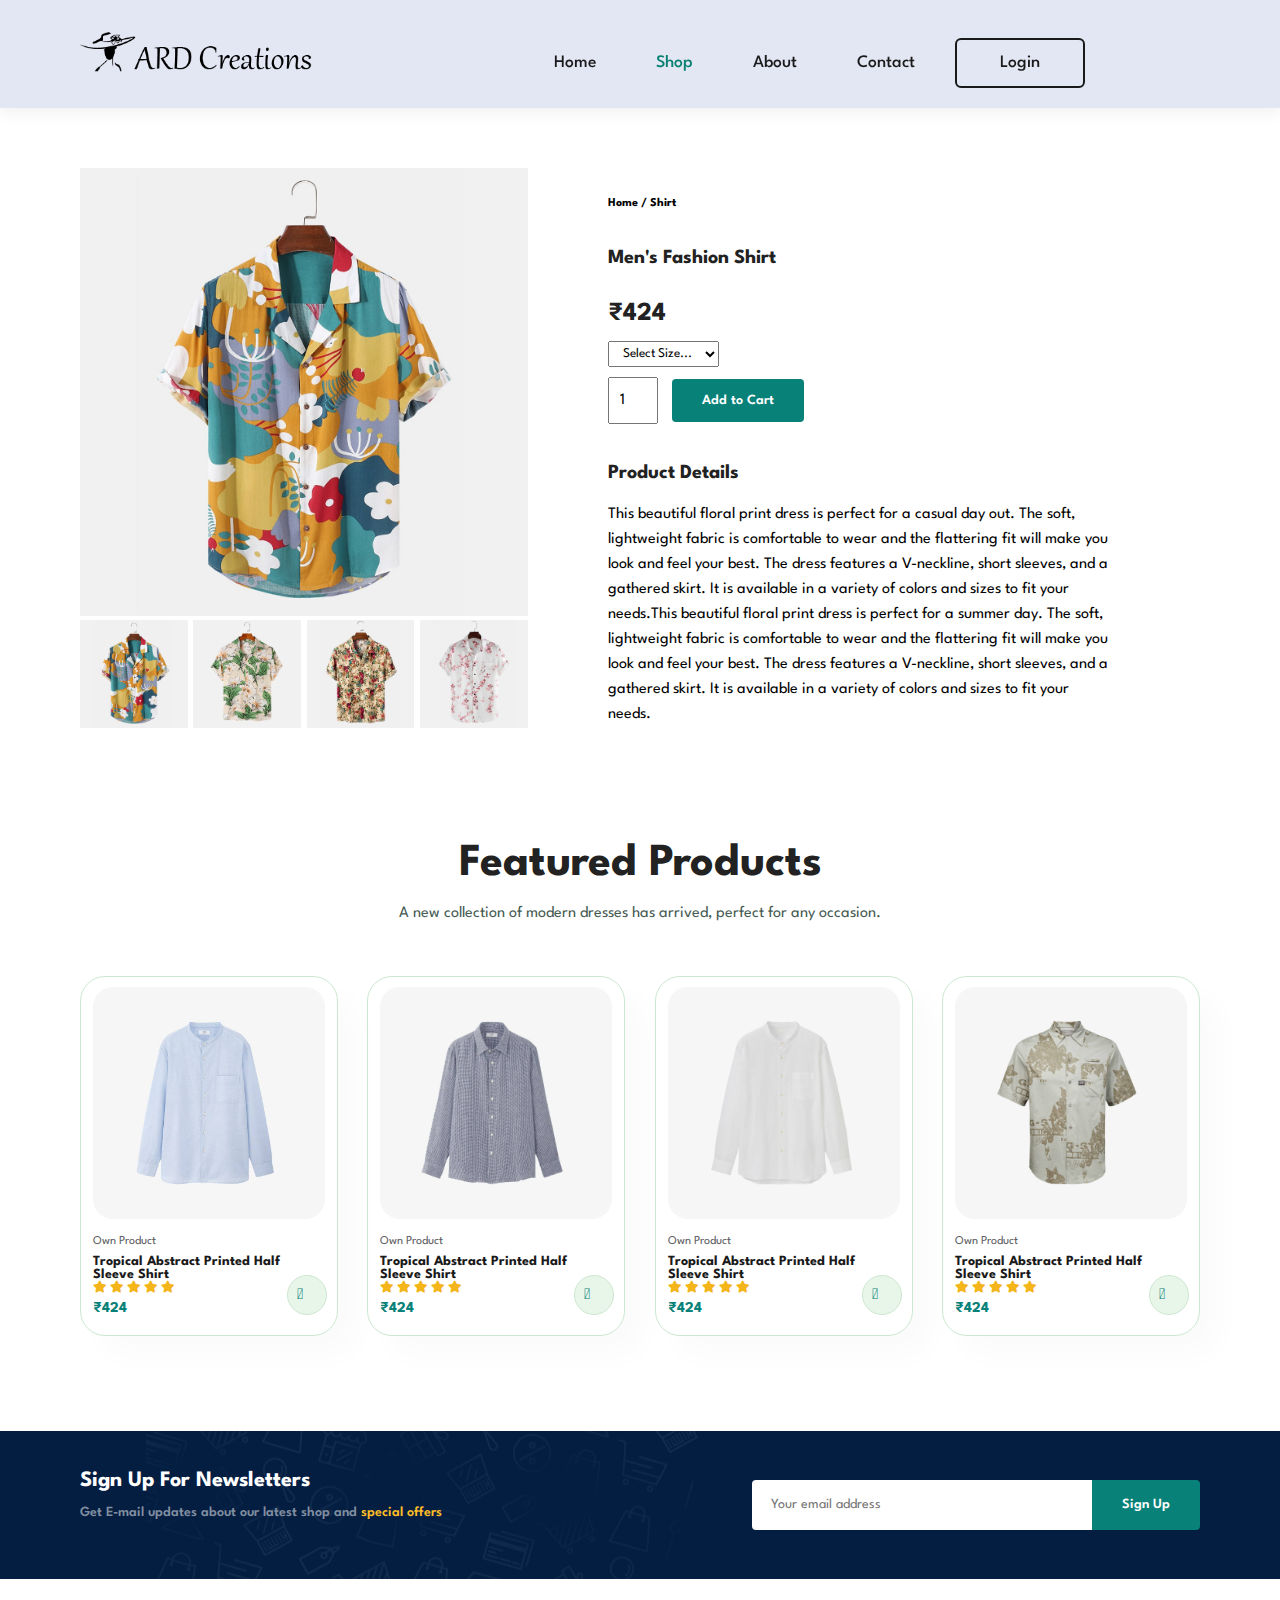
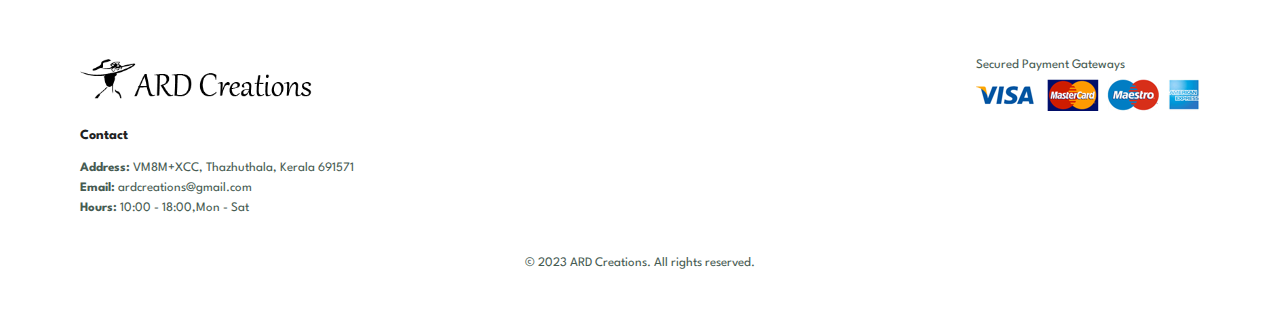
<file: sproduct.html>
<!DOCTYPE html>
<html lang="en">

<head>
    <meta charset="UTF-8">
    <meta http-equiv="X-UA-Compatible" content="IE=edge">
    <meta name="viewport" content="width=device-width, initial-scale=1.0">
    <title>ARD Creations</title>
    <link rel="stylesheet" href="https://pro.fontawesome.com/releases/v5.10.0/css/all.css" />
    <link rel="stylesheet" href="style.css">
    <style>
        @media (max-width: 477px) {
            #product-details{
                display: flex;
                flex-direction: column;
            }
            #product-details .single-product-image{
                width: 100%;
            }
            #product-details .single-product-details{
                width: 100%;
                padding: 30px;
            }
            #newsletter .form {
                display: flex;
                width: 100%;
            }
        }
    </style>
</head>

<body>
<section id="header">
    <a href="index.html"><img src="img/logo.png" class="logo" alt="ARD Creations"></a>
    <div>
        <ul id="navbar">
            <li><a href="index.html">Home</a></li>
            <li><a class="active" href="shop.html">Shop</a></li>
            <li><a href="about.html">About</a></li>
            <li><a href="contact.html">Contact</a></li>
            <li><button onclick="window.location.href='login-signup.html'" class="btnLogin-popup">Login</button>
            </li>
            <li><a id="lg-bag" href="cart.html"><i class="far fa-shopping-bag fa-2x"></i></a></li>
            <a href="#" id="close"><i class="far fa-times fa-2x"></i></a>
        </ul>
    </div>
    <div id="mobile">
        <a href="cart.html"><i class="far fa-shopping-bag fa-2x"></i></a>
        <i id="bar" class="fas fa-outdent fa-2x"></i>
    </div>
</section>
<section id="product-details" class="section-p1">
    <div class="single-product-image">
        <img src="img/products/f1.jpg" alt="" width="100%" id="Main-Image">
        <div class="small-image-group">
            <div class="small-image-column">
                <img alt="" class="small-image" src="img/products/f1.jpg" width="100%">
            </div>
            <div class="small-image-column">
                <img alt="" class="small-image" src="img/products/f2.jpg" width="100%">
            </div>
            <div class="small-image-column">
                <img alt="" class="small-image" src="img/products/f3.jpg" width="100%">
            </div>
            <div class="small-image-column">
                <img alt="" class="small-image" src="img/products/f4.jpg" width="100%">
            </div>
        </div>
    </div>
    <div class="single-product-details">
        <h6>Home / Shirt</h6>
        <h4>Men's Fashion Shirt</h4>
        <h2>₹424</h2>
        <select>
            <option>Select Size...</option>
            <option>XS</option>
            <option>S</option>
            <option>M</option>
            <option>L</option>
            <option>XL</option>
            <option>XXL</option>
            <option>XXXL</option>
        </select>
        <input type="number" value="1">
        <button class="normal">Add to Cart</button>
        <h4>Product Details</h4>
        <span>This beautiful floral print dress is perfect for a casual day out. The soft, lightweight fabric is
            comfortable to wear and the flattering fit will make you look and feel your best. The dress features
            a V-neckline, short sleeves, and a gathered skirt. It is available in a variety of colors and sizes
            to fit your needs.This beautiful floral print dress is perfect for a summer day. The soft, lightweight
            fabric is comfortable to wear and the flattering fit will make you look and feel your best. The dress
            features a V-neckline, short sleeves, and a gathered skirt. It is available in a variety of colors and
            sizes to fit your needs.</span>
    </div>
</section>
<section id="product1" class="section-p1">
    <h2>Featured Products</h2>
    <p>A new collection of modern dresses has arrived, perfect for any occasion.</p>
    <div class="product-container">
        <div class="product">
            <img src="img/products/n1.jpg" alt="">
            <div class="description">
                <span>Own Product</span>
                <h5>Tropical Abstract Printed Half Sleeve Shirt</h5>
                <div class="star">
                    <i class="fas fa-star"></i>
                    <i class="fas fa-star"></i>
                    <i class="fas fa-star"></i>
                    <i class="fas fa-star"></i>
                    <i class="fas fa-star"></i>
                    <h4>₹424</h4>
                </div>
                <i class="fal fa-shopping-cart cart"></i>
            </div>
        </div>
        <div class="product">
            <img src="img/products/n2.jpg" alt="">
            <div class="description">
                <span>Own Product</span>
                <h5>Tropical Abstract Printed Half Sleeve Shirt</h5>
                <div class="star">
                    <i class="fas fa-star"></i>
                    <i class="fas fa-star"></i>
                    <i class="fas fa-star"></i>
                    <i class="fas fa-star"></i>
                    <i class="fas fa-star"></i>
                    <h4>₹424</h4>
                </div>
                <i class="fal fa-shopping-cart cart"></i>
            </div>
        </div>
        <div class="product">
            <img src="img/products/n3.jpg" alt="">
            <div class="description">
                <span>Own Product</span>
                <h5>Tropical Abstract Printed Half Sleeve Shirt</h5>
                <div class="star">
                    <i class="fas fa-star"></i>
                    <i class="fas fa-star"></i>
                    <i class="fas fa-star"></i>
                    <i class="fas fa-star"></i>
                    <i class="fas fa-star"></i>
                    <h4>₹424</h4>
                </div>
                <i class="fal fa-shopping-cart cart"></i>
            </div>
        </div>
        <div class="product">
            <img src="img/products/n4.jpg" alt="">
            <div class="description">
                <span>Own Product</span>
                <h5>Tropical Abstract Printed Half Sleeve Shirt</h5>
                <div class="star">
                    <i class="fas fa-star"></i>
                    <i class="fas fa-star"></i>
                    <i class="fas fa-star"></i>
                    <i class="fas fa-star"></i>
                    <i class="fas fa-star"></i>
                    <h4>₹424</h4>
                </div>
                <i class="fal fa-shopping-cart cart"></i>
            </div>
        </div>
    </div>
</section>

<section id="newsletter" class="section-p1 section-m1">
    <div class="newstext">
        <h4>Sign Up For Newsletters</h4>
        <p>Get E-mail updates about our latest shop and <span>special offers</span></p>
    </div>
    <div class="form">
        <input type="text" placeholder="Your email address">
        <button class="normal">Sign Up</button>
    </div>
</section>

<footer class="section-p1">
    <div class="col">
        <img class="logo" src="img/logo.png" alt="ARD Creations">
        <h4>Contact</h4>
        <p><strong>Address: </strong>VM8M+XCC, Thazhuthala, Kerala 691571</p>
        <p><strong>Email: </strong>ardcreations@gmail.com</p>
        <p><strong>Hours: </strong>10:00 - 18:00,Mon - Sat</p>
    </div>
    <div class="col install">
        <p>Secured Payment Gateways</p>
        <img src="img/pay/pay.png" alt="VISA, MasterCard, Maestro">
    </div>
    <div class="copyright">
        <br>
        <p>© 2023 ARD Creations. All rights reserved.</p>
    </div>
</footer>

<script>
    var MainImage = document.getElementById('Main-Image');
    var SmallImage = document.getElementsByClassName('small-image');

    SmallImage[0].onclick = function (){
        MainImage.src = SmallImage[0].src;
    }
    SmallImage[1].onclick = function (){
        MainImage.src = SmallImage[1].src;
    }
    SmallImage[2].onclick = function (){
        MainImage.src = SmallImage[2].src;
    }
    SmallImage[3].onclick = function (){
        MainImage.src = SmallImage[3].src;
    }
</script>

<script src="script.js"></script>

</body>

</html>
</file>
<file: style.css>
@import url("https://fonts.googleapis.com/css2?family=Spartan:wght@100;200;300;400;500;600;700;800;900&display=swap");
@import url("https://fonts.googleapis.com/css2?family=Oleo+Script&display=swap");
@import url("https://fonts.googleapis.com/css2?family=Archivo+Black&display=swap");

* {
  margin: 0;
  padding: 0;
  box-sizing: border-box;
  font-family: "Spartan", sans-serif;
}

html {
  scroll-behavior: smooth;
}

/* Global Styles */

h1 {
  font-size: 50px;
  line-height: 64px;
  color: #222;
}

h2 {
  font-size: 46px;
  line-height: 54px;
  color: #222;
}

h4 {
  font-size: 20px;
  color: #222;
}

h6 {
  font-weight: 700;
  font-size: 12px;
}

p {
  font-size: 16px;
  color: #465b52;
  margin: 15px 0 20px 0;
}

.section-p1 {
  padding: 40px 80px;
}

.section-m1 {
  margin: 40px 0;
}

button.normal {
  font-size: 14px;
  font-weight: 600;
  padding: 15px 30px;
  color: #000;
  background-color: #ffffff;
  border-radius: 4px;
  cursor: pointer;
  border: none;
  outline: none;
  transition: 0.2s;
}

button.white {
  font-size: 13px;
  font-weight: 600;
  padding: 11px 18px;
  color: white;
  background-color: transparent;
  cursor: pointer;
  border: 1px solid white;
  outline: none;
  transition: 0.2s;
}

body {
  width: 100%;
}

/*Homepage*/

.logo {
  width: 232px;
  height: 40px;
}
#header {
  display: flex;
  align-items: center;
  justify-content: space-between;
  padding: 20px 80px;
  background: #e3e6f3;
  box-shadow: 0 5px 15px rgba(0, 0, 0, 0.06);
  z-index: 999;
  position: sticky;
  top: 0;
  left: 0;
}

#navbar {
  display: flex;
  align-items: center;
  justify-content: center;
  margin-top: 18px;
}
#navbar li {
  list-style: none;
  padding: 0 20px;
}

#navbar a {
  position: relative;
  font-size: 1.1em;
  color: #1a1a1a;
  text-decoration: none;
  font-weight: 500;
  margin-left: 20px;
}
#navbar li a:hover,
#navbar li a.active {
  color: #088172;
}

#navbar li a::after {
  content: "";
  position: absolute;
  left: 0;
  bottom: -6px;
  width: 100%;
  height: 3px;
  background: #088172;
  border-radius: 5px;
  transform-origin: right;
  transform: scaleX(0);
  transition: 0.5s;
}

#navbar li a:hover::after {
  transform-origin: left;
  transform: scaleX(1);
}

#navbar .btnLogin-popup {
  width: 130px;
  height: 50px;
  background: transparent;
  border: 2px solid #1a1a1a;
  outline: none;
  border-radius: 6px;
  cursor: pointer;
  font-size: 1.1em;
  color: #1a1a1a;
  font-weight: 500;
  transition: 0.5s;
}
#navbar .btnLogin-popup:hover {
  background: #088178;
  color: #fff;
}

#mobile {
  display: none;
  align-items: center;
}

#close {
  display: none;
}

#sale {
  background-image: url("img/sale.png");
  resize: both;
  height: 90vh;
  width: 100%;
  background-size: cover;
  background-position: top 15% right 0;
  padding: 0 80px;
  display: flex;
  flex-direction: column;
  align-items: flex-start;
  justify-content: center;
}

#feature {
  display: flex;
  align-items: center;
  justify-content: space-between;
  flex-wrap: wrap;
}

#feature .fe-box {
  width: 180px;
  text-align: center;
  padding: 25px 15px;
  box-shadow: 20px 20px 34px rgba(0, 0, 0, 0.03);
  border: 1px solid #cce7d0;
  border-radius: 4px;
  margin: 15px 0;
}

#feature .fe-box:hover {
  box-shadow: 10px 10px 54px rgba(70, 62, 221, 0.1);
}

#feature .fe-box img {
  width: 100%;
  margin-bottom: 10px;
}

#feature .fe-box h6 {
  display: inline-block;
  padding: 9px 8px 6px 8px;
  line-height: 1;
  border-radius: 4px;
  color: #088178;
  background-color: #cdebbc;
}
#feature .fe-box:nth-child(2) h6 {
  background-color: #d1e8f2;
}
#feature .fe-box:nth-child(3) h6 {
  background-color: #f6dbf6;
}
#feature .fe-box:nth-child(4) h6 {
  background-color: #fff2e5;
}
#product1 {
  text-align: center;
}

#product1 .product-container {
  display: flex;
  justify-content: space-between;
  padding-top: 20px;
  flex-wrap: wrap;
}

#product1 .product {
  width: 23%;
  min-width: 250px;
  padding: 10px 12px;
  border: 1px solid #cce7d0;
  border-radius: 25px;
  cursor: pointer;
  box-shadow: 20px 20px 30px rgba(0, 0, 0, 0.02);
  margin: 15px 0;
  transition: 0.2s ease;
  position: relative;
}

#product1 .product:hover {
  box-shadow: 20px 20px 30px rgba(0, 0, 0, 0.06);
}

#product1 .product img {
  width: 100%;
  border-radius: 20px;
}

#product1 .product .description {
  text-align: start;
  padding: 10px 0;
}
#product1 .product .description span {
  color: #606063;
  font-size: 12px;
}

#product1 .product .description h5 {
  padding-top: 7px;
  color: #1a1a1a;
  font-size: 14px;
}
#product1 .product .description .star {
  font-size: 12px;
  color: rgb(243, 181, 25);
}
#product1 .product .description h4 {
  padding-top: 7px;
  font-size: 15px;
  font-weight: 700;
  color: #088178;
}
#product1 .product .cart {
  padding-left: 9px;
  width: 40px;
  height: 40px;
  line-height: 40px;
  border-radius: 50px;
  background-color: #e8f6ea;
  font-weight: 500;
  color: #088178;
  border: 1px solid #cce7d0;
  position: absolute;
  bottom: 20px;
  right: 10px;
}

#banner {
  display: flex;
  flex-direction: column;
  justify-content: center;
  align-items: center;
  text-align: center;
  background-image: url("img/banner/b2.jpg");
  width: 100%;
  height: 40vh;
  background-size: cover;
  background-position: center;
}

#banner h4 {
  color: white;
  font-size: 16px;
}

#banner h2 {
  color: white;
  font-size: 30px;
  padding: 10px 0;
}

#banner h2 span {
  color: #ef3636;
}

#banner button:hover {
  background: #088178;
  color: white;
}

#sm-banner {
  display: flex;
  justify-content: space-between;
  flex-wrap: wrap;
}

#sm-banner .banner-box {
  display: flex;
  flex-direction: column;
  justify-content: center;
  align-items: flex-start;
  text-align: center;
  background-image: url("img/banner/b17.jpg");
  min-width: 580px;
  height: 50vh;
  background-size: cover;
  background-position: center;
  padding: 30px;
}

#sm-banner h4 {
  color: white;
  font-size: 20px;
  font-weight: 300;
}

#sm-banner h2 {
  color: white;
  font-size: 28px;
  font-weight: 800;
}

#sm-banner span {
  color: white;
  font-size: 14px;
  font-weight: 500;
  padding-bottom: 15px;
}

#sm-banner .banner-box:hover button {
  background: #088178;
  border: 1px solid #088178;
}

#banner-small {
  display: flex;
  justify-content: space-between;
  flex-wrap: wrap;
  padding: 0 80px;
}

#banner-small .banner-box {
  display: flex;
  flex-direction: column;
  justify-content: center;
  align-items: flex-start;
  text-align: center;
  background-image: url("img/banner/b7.jpg");
  min-width: 30%;
  height: 30vh;
  background-size: cover;
  background-position: center;
  padding: 20px;
  margin-bottom: 20px;
}

#banner-small h2 {
  color: white;
  font-size: 22px;
  font-weight: 900;
}

#banner-small h3 {
  color: #ec544e;
  font-weight: 800;
  font-size: 15px;
}

.wrapper {
  position: relative;
  margin-left: 35%;
  margin-top: 5%;
  width: 400px;
  height: 440px;
  background: transparent;
  border: 2px solid rgba(255, 255, 255, 0.5);
  border-radius: 20px;
  backdrop-filter: blur(20px);
  box-shadow: 0 0 30px rgba(0, 0, 0, 0.5);
  display: flex;
  justify-content: center;
  align-items: center;
  overflow: hidden;
  transition: height 0.2s ease;
}

.wrapper.active {
  height: 520px;
}

.wrapper .form-box {
  width: 100%;
  padding: 40px;
}

.wrapper .form-box.login {
  /*display: none;*/
  transition: transform 0.18s ease;
  transform: translateX(0);
}

.wrapper.active .form-box.login {
  transition: none;
  transform: translateX(-400px);
}

.wrapper .form-box.register {
  position: absolute;
  transition: none;
  transform: translateX(400px);
}

.wrapper.active .form-box.register {
  /*display: none;*/
  transition: transform 0.18s ease;
  transform: translateX(0);
}

.form-box h2 {
  color: white;
  text-align: center;
}

.input-box {
  position: relative;
  width: 100%;
  height: 50px;
  border-bottom: 2px solid #ffffff;
  margin: 30px 0;
}
.input-box label {
  position: absolute;
  top: 50%;
  left: 5px;
  transform: translateY(-50%);
  font-size: 1em;
  color: #ffffff;
  font-weight: 500;
  pointer-events: none;
  transition: 0.5s;
}

.input-box input:focus ~ label,
.input-box input:valid ~ label {
  top: -5px;
}

.input-box input,
input:-internal-autofill-selected {
  width: 100%;
  height: 100%;
  background: transparent;
  border: none;
  outline: none;
  font-size: 1em;
  color: white;
  font-weight: 500;
  padding: 0 35px 0 5px;
}

.input-box .icon {
  position: absolute;
  right: 8px;
  font-size: 1.2em;
  color: #1a1a1a;
  line-height: 57px;
}
.remember-forgot {
  font-size: 0.9em;
  color: white;
  font-weight: 500;
  margin: -15px 0 15px;
  display: flex;
  justify-content: space-between;
}

.remember-forgot label input {
  accent-color: #ffffff;
  margin-right: 3px;
}

.remember-forgot a {
  color: white;
  text-decoration: none;
}

.remember-forgot a:hover {
  text-decoration: underline;
}
.btn {
  width: 100%;
  height: 45px;
  background: #a520ff;
  border: none;
  outline: none;
  border-radius: 6px;
  cursor: pointer;
  font-size: 1em;
  color: #ffffff;
  font-weight: 550;
}

.login-register {
  font-size: 0.9em;
  color: white;
  text-align: center;
  font-weight: 500;
  margin: 25px 0 10px;
}

.login-register p a {
  color: white;
  text-decoration: none;
  font-weight: 600;
  padding: 10px;
}

.login-register p a:hover {
  text-decoration: underline;
}
#newsletter {
  display: flex;
  justify-content: space-between;
  flex-wrap: wrap;
  align-items: center;
  background-image: url("img/banner/b14.png");
  background-repeat: no-repeat;
  background-position: 20% 30%;
  background-color: #041e42;
}

#newsletter h4 {
  font-size: 22px;
  font-weight: 700;
  color: white;
}

#newsletter p {
  font-size: 14px;
  font-weight: 600;
  color: #818ea0;
}

#newsletter p span {
  color: #ffbd27;
}

#newsletter .form {
  display: flex;
  width: 40%;
}

#newsletter input {
  height: 3.125rem;
  padding: 0 1.25em;
  font-size: 14px;
  width: 100%;
  border: 1px solid transparent;
  border-radius: 4px;
  outline: none;
  border-top-right-radius: 0;
  border-bottom-right-radius: 0;
}

#newsletter button {
  background-color: #088178;
  color: white;
  white-space: nowrap;
  border-top-left-radius: 0;
  border-bottom-left-radius: 0;
}

footer {
  display: flex;
  flex-wrap: wrap;
  justify-content: space-between;
}
footer .col {
  display: flex;
  flex-direction: column;
  align-items: start;
  margin-bottom: 20px;
}

footer .logo {
  margin-bottom: 30px;
}

footer h4 {
  font-size: 14px;
  padding-bottom: 20px;
}

footer p {
  font-size: 13px;
  margin: 0 0 8px 0;
}

footer a {
  font-size: 13px;
  text-decoration: none;
  color: #222;
  margin: 0 0 8px 0;
  margin-bottom: 10px;
}

footer .copyright {
  width: 100%;
  text-align: center;
}

/*Start Media Query*/

@media (max-width: 799px) {
  .section-p1 {
    padding: 30px 30px;
  }
  #header {
    padding: 20px 20px;
  }
  #navbar {
    display: flex;
    flex-direction: column;
    align-items: flex-start;
    justify-content: flex-start;
    position: fixed;
    top: 0;
    right: -300px;
    height: 100vh;
    width: 300px;
    background-color: #e3e6f3;
    box-shadow: 0 40px 60px rgba(0, 0, 0, 0.1);
    padding: 80px 0 0 10px;
    transition: 0.3s;
  }

  #navbar.active {
    right: 0;
  }

  #navbar li {
    margin-bottom: 25px;
  }
  #mobile {
    display: flex;
    align-items: center;
    height: 100bh;
  }
  #mobile i {
    color: #1a1a1a;
    font-size: 35px;
    padding-left: 20px;
  }
  #close {
    display: initial;
    top: -355px;
    left: 23px;
  }
  #lg-bag {
    display: none;
  }
  #sale {
    height: 40vh;
    width: 100%;
    background-position: top 30% right 72%;
  }
  #feature {
    display: flex;
    align-items: center;
    justify-content: center;
    flex-wrap: wrap;
  }
  #feature .fe-box {
    width: 140px;
    height: 170px;
    margin: 5px 5px;
  }
  #product1 .product-container {
    display: flex;
    justify-content: center;
    flex-wrap: wrap;
  }
  #product1 .product {
    min-width: 200px;
    padding: 10px 12px;
    border: 1px solid #cce7d0;
    border-radius: 25px;
    cursor: pointer;
    box-shadow: 20px 20px 30px rgba(0, 0, 0, 0.02);
    margin: 7px 7px;
    transition: 0.2s ease;
    position: relative;
  }

  #banner {
    height: 20vh;
  }

  #sm-banner .banner-box {
    min-width: 100%;
    height: 30vh;
  }

  #banner-small {
    padding: 0 40px;
  }

  #banner-small .banner-box {
    width: 28%;
  }

  #product1.section-p1 {
    padding: 30px 10px;
  }

  #newsletter .form {
    display: flex;
    width: 100%;
  }

  /* Contact Page */
  #form-details {
    padding: 40px !important;
  }
  #form-details form {
    width: 50% !important;
  }
}

@media (max-width: 477px) {
  .section-p1 {
    padding: 20px;
  }

  #header {
    padding: 10px 30px;
  }

  h1 {
    font-size: 38px;
  }

  h2 {
    font-size: 32px;
  }

  #sale {
    padding: 0 20px;
    background-position: 55%;
  }

  #feature {
    justify-content: space-between;
  }

  #feature .fe-box {
    width: 155px;
    margin: 0 0 15px 0;
  }

  #product1 .product {
    width: 100%;
  }

  #banner {
    height: 40vh;
  }

  #sm-banner .banner-box {
    margin-top: 20px;
    height: 40vh;
  }

  #banner-small .banner-box {
    width: 100%;
  }

  #newsletter {
    padding: 40px 20px;
  }

  #newsletter .form {
    display: flex;
    width: 100%;
  }

  /* Single product page */
  #product-details {
    display: flex;
    flex-direction: column;
  }

  #product-details .single-product-image {
    width: 100%;
  }

  #product-details .single-product-details {
    width: 100%;
    padding: 30px;
  }

  #newsletter .form {
    display: flex;
    width: 100%;
  }

  /* Contact Page */

  #contact-details {
    flex-direction: column !important;
  }

  #contact-details .details {
    width: 100% !important;
    margin-bottom: 30px !important;
  }

  #contact-details .map {
    width: 100% !important;
  }

  #form-details {
    margin: 10px !important;
    padding: 30px 10px !important;
    border: 1px solid #e1e1e1 !important;
    flex-wrap: wrap !important;
  }

  #form-details form {
    width: 100% !important;
    margin-bottom: 30px !important;
  }

  /* Cart Page */
  #cart-add {
    flex-direction: column !important;
  }
  #coupon {
    width: 100% !important;
  }

  #subtotal {
    width: 100% !important;
    padding: 20px !important;
  }
}

/*Shop Page*/
#page-header {
  background-image: url("img/banner/b1.jpg");
  width: 100%;
  height: 40vh;
  background-size: cover;
  display: flex;
  justify-content: center;
  text-align: center;
  flex-direction: column;
  padding: 14px;

  
}

#page-header h2,
#page-header p {
  color: white;
}
#pagination {
  text-align: center;
}

#pagination a {
  text-decoration: none;
  background-color: #088178;
  padding: 15px 20px;
  border-radius: 4px;
  color: white;
  font-weight: 600;
}

#pagination a i {
  font-size: 16px;
  font-weight: 600;
}

/*Single Product*/
#product-details {
  display: flex;
  margin-top: 20px;
}

#product-details .single-product-image {
  width: 40%;
  margin-right: 50px;
}

.small-image-group {
  display: flex;
  justify-content: space-between;
}

.small-image-column {
  flex-basis: 24%;
  cursor: pointer;
}

#product-details .single-product-details {
  width: 50%;
  padding: 30px;
}

#product-details .single-product-details h4 {
  padding: 40px 0 20px 0;
}

#product-details .single-product-details h2 {
  font-size: 26px;
}

#product-details .single-product-details select {
  display: block;
  padding: 5px 10px;
  margin-bottom: 10px;
}

#product-details .single-product-details input {
  width: 50px;
  height: 47px;
  padding-left: 10px;
  font-size: 16px;
  margin-right: 10px;
}

#product-details .single-product-details input:focus,
#product-details .single-product-details select:focus {
  outline: none;
}

#product-details .single-product-details button {
  background-color: #088178;
  color: white;
}

#product-details .single-product-details span {
  line-height: 25px;
}

/*Cart Page*/

#cart {
  overflow-x: auto;
}

#cart table {
  width: 100%;
  border-collapse: collapse;
  table-layout: fixed;
  white-space: nowrap;
}

#cart table img {
  width: 70px;
}

#cart table td:nth-child(1) {
  width: 100px;
  text-align: center;
}
#cart table td:nth-child(2) {
  width: 150px;
  text-align: center;
}
#cart table td:nth-child(3) {
  width: 500px;
  text-align: center;
}
#cart table td:nth-child(4),
#cart table td:nth-child(5),
#cart table td:nth-child(6) {
  width: 150px;
  text-align: center;
}
#cart table td:nth-child(5) input {
  width: 70px;
  padding: 10px 5px 10px 15px;
  text-align: center;
}

#cart table thead {
  border: 1px solid #e2e9e1;
  border-left: none;
  border-right: none;
}
#cart table thead td {
  font-weight: 700;
  text-transform: uppercase;
  font-size: 13px;
  padding: 18px 0;
}
#cart table tbody tr td {
  padding-top: 15px;
}

#cart table tbody td {
  font-size: 13px;
}

#cart-add {
  display: flex;
  flex-wrap: wrap;
  justify-content: space-between;
}

#coupon {
  width: 50%;
  margin-bottom: 30px;
}

#coupon h3,
#subtotal h3 {
  padding-bottom: 15px;
}

#coupon input {
  padding: 10px 20px;
  outline: none;
  width: 60%;
  margin-right: 10px;
  border: 1px solid #e2e9e1;
}

#coupon button,
#subtotal button {
  color: white;
  background-color: #088178;
  padding: 12px 20px;
}

#subtotal {
  width: 50%;
  margin-bottom: 30px;
  border: 1px solid #e2e9e1;
  padding: 30px;
}

#subtotal table {
  border-collapse: collapse;
  width: 100%;
  margin-bottom: 20px;
}

#subtotal table td {
  width: 50%;
  border: 1px solid #e2e9e1;
  padding: 10px;
  font-size: 13px;
}

/* About Page */

#about-head {
  display: flex;
  align-items: center;
}

#about-head img {
  width: 50%;
  height: auto;
}

#about-head div {
  padding-left: 40px;
}

#about-app {
  text-align: center;
}

#about-app .video {
  width: 70%;
  height: 100%;
  margin: 30px auto 0 auto;
}

#about-app .video video {
  width: 100%;
  height: 100%;
  border-radius: 20px;
}

/* Contact Page */

#contact-details {
  display: flex;
  align-items: center;
  justify-content: space-between;
}

#contact-details .details {
  width: 40%;
}

#contact-details .details span,
#form-details form span {
  font-size: 12px;
}

#contact-details .details h2,
#form-details form h2 {
  font-size: 26px;
  line-height: 35px;
  padding: 20px 0;
}

#contact-details .details h3 {
  font-size: 16px;
  padding-bottom: 15px;
}

#contact-details .details li {
  list-style: none;
  display: flex;
  padding: 10px 0;
}

#contact-details .details li i {
  font-size: 14px;
  padding-right: 22px;
}

#contact-details .details li p {
  margin: 0;
  font-size: 14px;
}

#contact-details .map {
  width: 55%;
  height: 400px;
}

#contact-details .map iframe {
  width: 100%;
  height: 100%;
}

#form-details {
  display: flex;
  justify-content: space-between;
  margin: 30px;
  padding: 80px;
  border: 1px solid #e1e1e1;
}

#form-details form {
  width: 65%;
  display: flex;
  flex-direction: column;
  align-items: flex-start;
}

#form-details form input,
#form-details form textarea {
  width: 100%;
  padding: 12px 15px;
  outline: none;
  margin-bottom: 20px;
  border: 1px solid #eee;
}

#form-details form button {
  background-color: #088178;
  color: white;
}

#form-details .people div {
  padding-bottom: 25px;
  display: flex;
  align-items: flex-start;
}

#form-details .people div img {
  width: 65px;
  height: 65px;
  object-fit: cover;
  margin-right: 15px;
}

#form-details .people div p {
  margin: 0;
  font-size: 13px;
  line-height: 25px;
}

#form-details .people div p span {
  display: block;
  font-size: 16px;
  font-weight: 600;
  color: #000;
}
</file>
